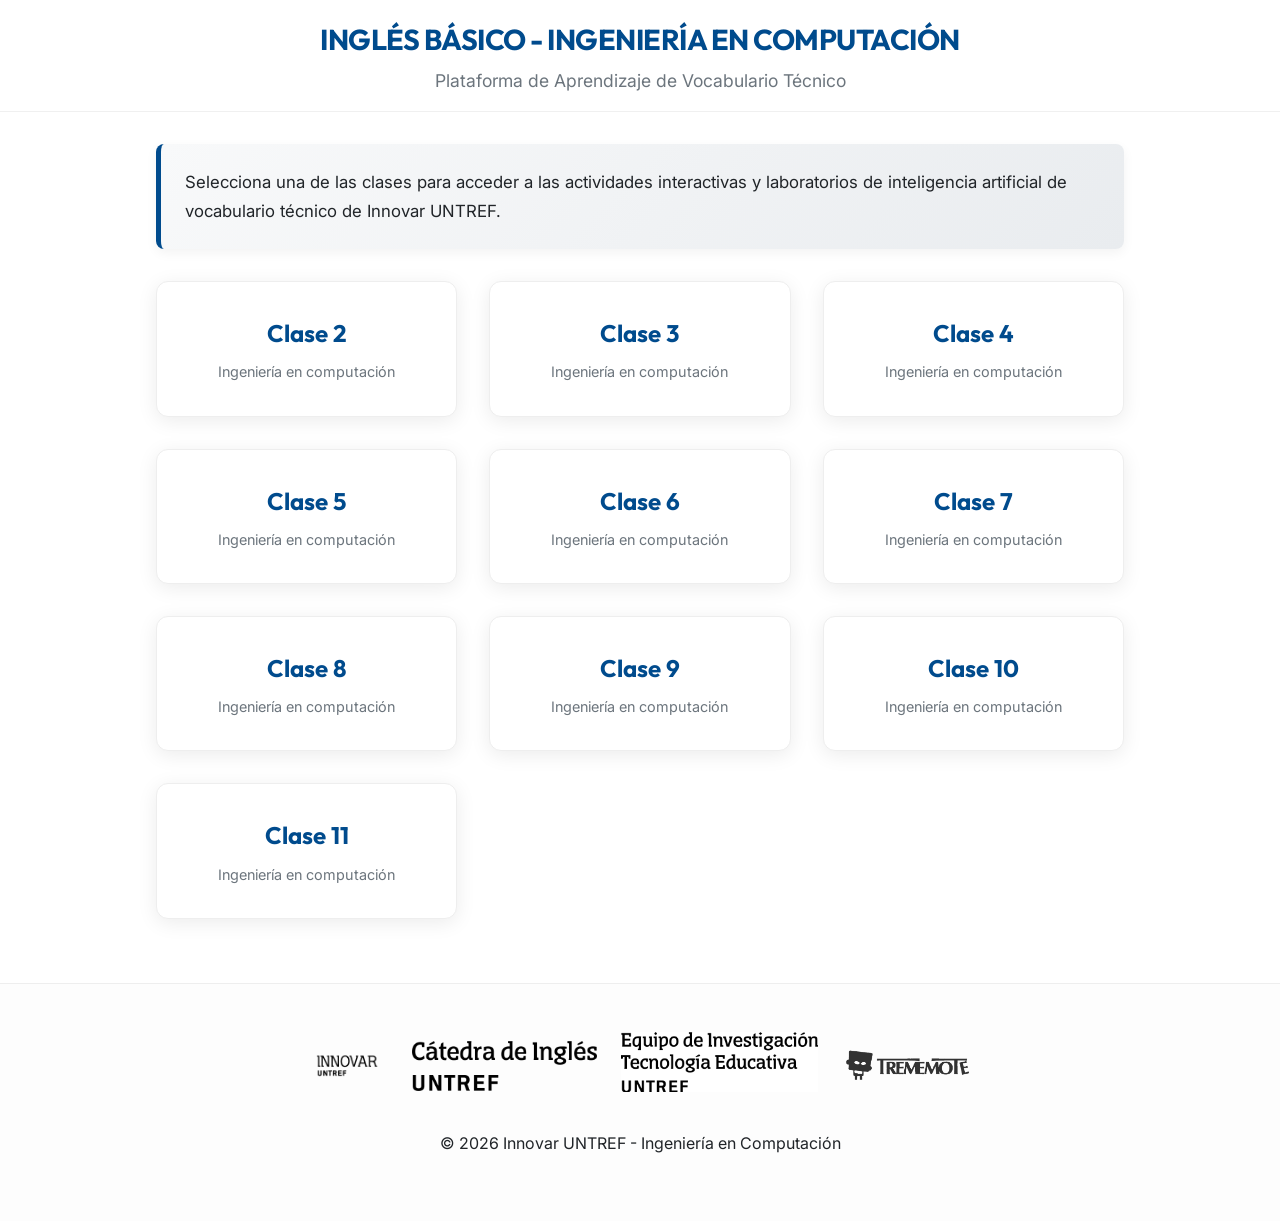
<file: index.html>
<!DOCTYPE html>
<html lang="es">

<head>
    <meta charset="UTF-8">
    <meta name="viewport" content="width=device-width, initial-scale=1.0">
    <title>UNTREF EdTech - Inglés Técnico</title>
    <link rel="stylesheet" href="style.css">
    <link rel="preconnect" href="https://fonts.googleapis.com">
    <link rel="preconnect" href="https://fonts.gstatic.com" crossorigin>
    <link href="https://fonts.googleapis.com/css2?family=Inter:wght@400;600;700&family=Outfit:wght@400;700&display=swap"
        rel="stylesheet">
    <style>
        .class-grid {
            display: grid;
            grid-template-columns: repeat(auto-fill, minmax(280px, 1fr));
            gap: 2rem;
            margin-top: 2rem;
        }

        .class-card {
            background: white;
            padding: 2rem;
            border-radius: 12px;
            box-shadow: 0 4px 20px rgba(0, 0, 0, 0.08);
            text-align: center;
            text-decoration: none;
            transition: all 0.3s ease;
            border: 1px solid #eee;
            display: flex;
            flex-direction: column;
            gap: 0.5rem;
        }

        .class-card:hover {
            transform: translateY(-5px);
            border-color: #004b8d;
            box-shadow: 0 8px 25px rgba(0, 75, 141, 0.15);
        }

        .class-card h3 {
            margin: 0;
            font-size: 1.5rem;
            color: #004b8d;
        }

        .class-card p {
            margin: 0;
            color: #6c757d;
            font-size: 0.9rem;
        }
    </style>
</head>

<body class="untref-edtech-app">
    <header class="app-header">
        <h1 class="header-title">INGLÉS BÁSICO - INGENIERÍA EN COMPUTACIÓN</h1>
        <p class="header-subtitle">Plataforma de Aprendizaje de Vocabulario Técnico</p>
    </header>

    <main class="app-content">
        <div class="innovar-disclaimer">
            <p>Selecciona una de las clases para acceder a las actividades interactivas y laboratorios de inteligencia
                artificial de vocabulario técnico de Innovar UNTREF.</p>
        </div>

        <div class="class-grid">
            <a href="clase 2/clase2.html" class="class-card">
                <h3>Clase 2</h3>
                <p>Ingeniería en computación</p>
            </a>
            <a href="clase 3/clase3.html" class="class-card">
                <h3>Clase 3</h3>
                <p>Ingeniería en computación</p>
            </a>
            <a href="clase 4/clase4.html" class="class-card">
                <h3>Clase 4</h3>
                <p>Ingeniería en computación</p>
            </a>
            <a href="clase 5/clase5.html" class="class-card">
                <h3>Clase 5</h3>
                <p>Ingeniería en computación</p>
            </a>
            <a href="clase 6/clase6.html" class="class-card">
                <h3>Clase 6</h3>
                <p>Ingeniería en computación</p>
            </a>
            <a href="clase 7/clase7.html" class="class-card">
                <h3>Clase 7</h3>
                <p>Ingeniería en computación</p>
            </a>
            <a href="clase 8/clase8.html" class="class-card">
                <h3>Clase 8</h3>
                <p>Ingeniería en computación</p>
            </a>
            <a href="clase 9/clase9.html" class="class-card">
                <h3>Clase 9</h3>
                <p>Ingeniería en computación</p>
            </a>
            <a href="clase 10/clase10.html" class="class-card">
                <h3>Clase 10</h3>
                <p>Ingeniería en computación</p>
            </a>
            <a href="clase 11/clase11.html" class="class-card">
                <h3>Clase 11</h3>
                <p>Ingeniería en computación</p>
            </a>
        </div>
    </main>

    <footer class="app-footer">
        <div class="footer-logo-container">
            <img src="logo-innovar.png" alt="Innovar UNTREF" class="footer-logo innovar-logo">
            <img src="logo-catedra.png" alt="Cátedra de Inglés UNTREF" class="footer-logo main-logo">
            <div class="logo-with-text">
                <img src="logo-investigacion-untref.png" alt="Equipo de Investigación"
                    class="footer-logo research-logo">
            </div>
            <img src="logo-trememote.png" alt="Trememote" class="footer-logo">
        </div>
        <p>© 2026 Innovar UNTREF - Ingeniería en Computación</p>
    </footer>
</body>

</html>
</file>
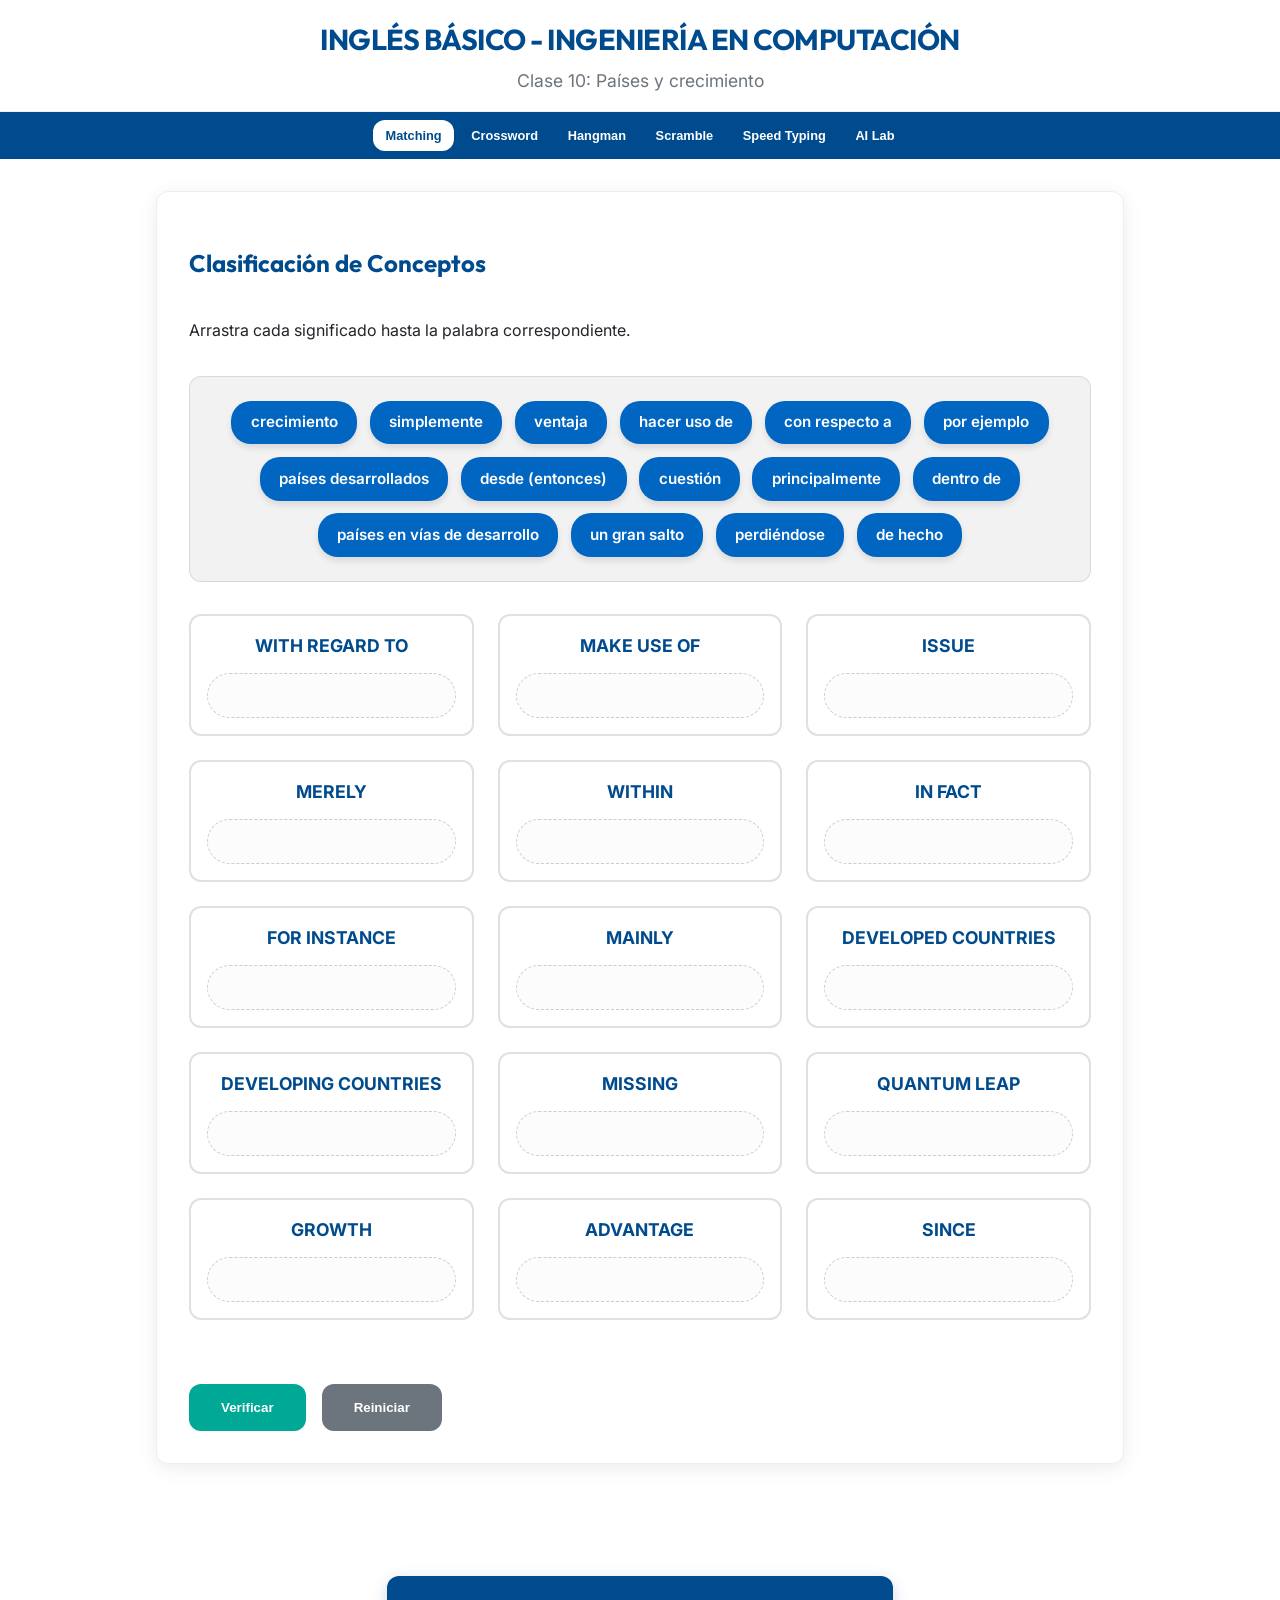
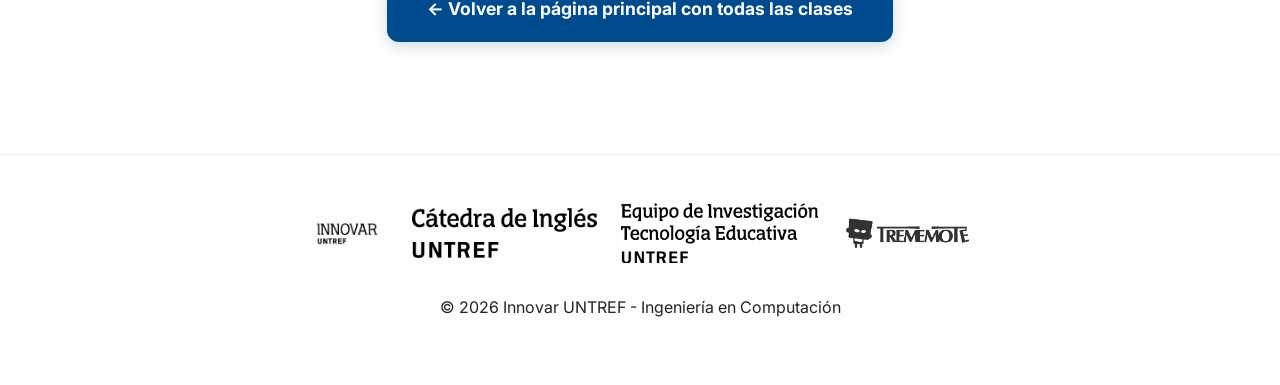
<file: clase 10/clase10.html>
<!DOCTYPE html>
<html lang="es">

<head>
    <meta charset="UTF-8">
    <meta name="viewport" content="width=device-width, initial-scale=1.0">
    <title>UNTREF EdTech - Inglés Técnico</title>
    <link rel="stylesheet" href="../style.css">
    <link rel="preconnect" href="https://fonts.googleapis.com">
    <link rel="preconnect" href="https://fonts.gstatic.com" crossorigin>
    <link href="https://fonts.googleapis.com/css2?family=Inter:wght@400;600;700&family=Outfit:wght@400;700&display=swap"
        rel="stylesheet">
</head>

<body class="untref-edtech-app">
    <header class="app-header">
        <h1 class="header-title">INGLÉS BÁSICO - INGENIERÍA EN COMPUTACIÓN</h1>
        <p class="header-subtitle">Clase 10: Pa&iacute;ses y crecimiento</p>
    </header>

        <nav class="app-nav">
        <button class="hamburger-btn" id="hamburger-btn" aria-label="Abrir menú">
            <span></span>
            <span></span>
            <span></span>
        </button>
        <div class="nav-links" id="nav-links">
            <button class="nav-btn active" data-target="drag-drop">Matching</button>
            <button class="nav-btn" data-target="crossword">Crossword</button>
            <button class="nav-btn" data-target="hangman">Hangman</button>
            <button class="nav-btn" data-target="word-scramble">Scramble</button>
            <button class="nav-btn" data-target="speed-typing">Speed Typing</button>
            <button class="nav-btn" data-target="ai-lab">AI Lab</button>
        </div>
    </nav>
    <main class="app-content">
        <!-- AI Lab (Default) -->
        <section id="ai-lab" class="activity-section">
            <div class="activity-header">
                <h2>AI Lab: Vocabulario Inteligente</h2>
            </div>
            <div class="innovar-disclaimer">
                <p><strong>El AI Lab: Vocabulario Inteligente de Innovar UNTREF</strong> promueve sistemas abiertos,
                    libres y gratuitos para que utilices sus contenidos con cualquier IA, logrando una compatibilidad
                    universal mediante <strong>Embeddings</strong> que traducen conceptos a un lenguaje matemático común
                    y <strong>Transformers</strong> que garantizan el contexto académico exacto; todo esto potenciado
                    por nuestra curaduría de datos y arquitectura de prompts, diseñada específicamente para guiar al
                    modelo y proporcionar una base de conocimiento sólida, permitiendo así reducir drásticamente las
                    alucinaciones de la IA al seleccionar una palabra para generar un prompt experto.</p>
            </div>

            <div class="word-grid" id="ai-word-grid">
                <!-- Cards injected here -->
            </div>

            <div id="prompt-modal" class="modal">
                <div class="modal-content">
                    <div class="prompt-header">
                        <span class="prompt-badge">IA Prompt Experto</span>
                        
                    </div>
                    <div id="modal-word-title" style="font-weight: bold; margin-bottom: 1rem;"></div>
                    <div id="prompt-content" class="prompt-content"></div>
                    <div class="modal-footer">
                        <button id="copy-prompt" class="action-btn">Copiar Prompt</button>
                        <p class="copy-instruction">Presiona en alguna IA para pegar el prompt copiado</p>
                        <div class="ai-platform-links">
                            <a href="https://chat.openai.com/" target="_blank" class="ai-button chatgpt">ChatGPT</a>
                            <a href="https://gemini.google.com/" target="_blank" class="ai-button gemini">Gemini</a>
                            <a href="https://claude.ai/" target="_blank" class="ai-button claude">Claude</a>
                            <a href="https://huggingface.ai/chat/" target="_blank" class="ai-button hf">HuggingFace</a>
                            <a href="https://www.perplexity.ai/" target="_blank"
                                class="ai-button perplexity">Perplexity</a>
                        </div>
                    </div>
                </div>
            </div>
        <div class="toast"></div>
        </section>

        <!-- Drag & Drop -->
        <section id="drag-drop" class="activity-section active">
            <div class="activity-header">
                <h2>Clasificación de Conceptos</h2>
                <div class="score-display" id="score-drag"></div>
            </div>
            <p>Arrastra cada significado hasta la palabra correspondiente.</p>
            <div class="drag-container">
                <div class="word-pool" id="word-pool"></div>
                <div class="drop-zones"></div>
            </div>
            <div class="action-bar">
                <button id="check-drag" class="action-btn">Verificar</button>
                <button id="reset-drag" class="action-btn secondary">Reiniciar</button>
            </div>
        <div class="toast"></div>
        </section>

        <!-- Crossword -->
        <section id="crossword" class="activity-section">
            <div class="activity-header">
                <h2>Crossword Puzzle</h2>
                <div class="score-display" id="score-crossword"></div>
            </div>
            <p>Resuelve el crucigrama utilizando el vocabulario de la clase.</p>
            <div class="crossword-container">
                <div id="crossword-grid" class="grid-layout"></div>
                <div class="clues">
                    <h3>Pistas</h3>
                    <ul id="clue-list"></ul>
                </div>
            </div>
            <div class="action-bar">
                <button id="check-crossword" class="action-btn">Verificar</button>
                <button id="reset-crossword" class="action-btn secondary">Reiniciar</button>
            </div>
        <div class="toast"></div>
        </section>

        <!-- Hangman -->
        <section id="hangman" class="activity-section">
            <div class="activity-header">
                <h2>The Hangman</h2>
                <div class="score-display" id="score-hangman"></div>
            </div>
            <p>Adivina el término técnico antes de que sea tarde.</p>
            <div class="hangman-container">
                <canvas id="hangman-canvas" width="200" height="250"></canvas>
                <div class="game-info">
                    <div id="word-display" class="word-display"></div>
                    <div id="alphabet" class="alphabet"></div>
                    <p id="hangman-hint"></p>
                </div>
            </div>
            <div class="action-bar">
                <button id="reset-hangman" class="action-btn">Reiniciar Juego</button>
            </div>
        <div class="toast"></div>
        </section>

        <!-- Word Scramble -->
        <section id="word-scramble" class="activity-section">
            <div class="activity-header">
                <h2>Word Scramble</h2>
                <div class="score-display" id="score-scramble"></div>
            </div>
            <div class="game-instructions">
                <strong>📝 Cómo jugar:</strong> Haz clic en las letras para construir la palabra técnica.
            </div>
            <div class="scramble-container">
                <div id="scrambled-word" class="scrambled-word hidden"></div>
                <div id="scramble-letters" class="word-bank"></div>
                <div id="scramble-answer" class="typing-word">_ _ _</div>
                <p id="scramble-hint" class="game-hint"></p>
            </div>
            <div class="action-bar">
                <button id="check-scramble" class="action-btn">Verificar</button>
                <button id="reset-scramble" class="action-btn secondary">Nueva Palabra</button>
            </div>
        <div class="toast"></div>
        </section>

        <!-- Speed Typing -->
        <section id="speed-typing" class="activity-section">
            <div class="activity-header">
                <h2>Speed Typing Challenge</h2>
                <div class="score-display" id="score-typing"></div>
            </div>
            <div class="game-instructions">
                <strong>⚡ Cómo jugar:</strong> Escribe la <strong>traducción al castellano</strong> de la palabra en
                inglés.
            </div>
            <div class="typing-container">
                <div class="typing-stats">
                    <span>Tiempo: <span id="typing-time">50</span>s</span>
                    <span>Puntos: <span id="typing-points">0</span></span>
                </div>
                <div id="typing-word" class="typing-word">¿LISTO?</div>
                <input type="text" id="typing-input" class="game-input" placeholder="Escribe aquí..." autocomplete="off"
                    disabled>
                <div id="typing-ai-recommendation" class="game-instructions hidden" style="margin-top: 2rem;"></div>
            </div>
            <div class="action-bar">
                <button id="start-typing" class="action-btn">Empezar Reto</button>
                <button id="check-typing" class="action-btn" style="display: none;">Verificar</button>
            </div>
        <div class="toast"></div>
        </section>
    </main>

    
    <div class="main-back-container"><a href="../index.html" class="action-btn back-main-btn">&larr; Volver a la página principal con todas las clases</a></div>
    <footer class="app-footer">
        <div class="footer-logo-container">
            <img src="../logo-innovar.png" alt="Innovar UNTREF" class="footer-logo innovar-logo">
            <img src="../logo-catedra.png" alt="Cátedra de Inglés UNTREF" class="footer-logo main-logo">
            <img src="../logo-investigacion-untref.png" alt="Investigación UNTREF" class="footer-logo research-logo">
            <img src="../logo-trememote.png" alt="Trememote" class="footer-logo">
        </div>
        <p>© 2026 Innovar UNTREF - Ingeniería en Computación</p>
        
    </footer>

    <script src="script.js"></script>
</body>

</html>
</file>
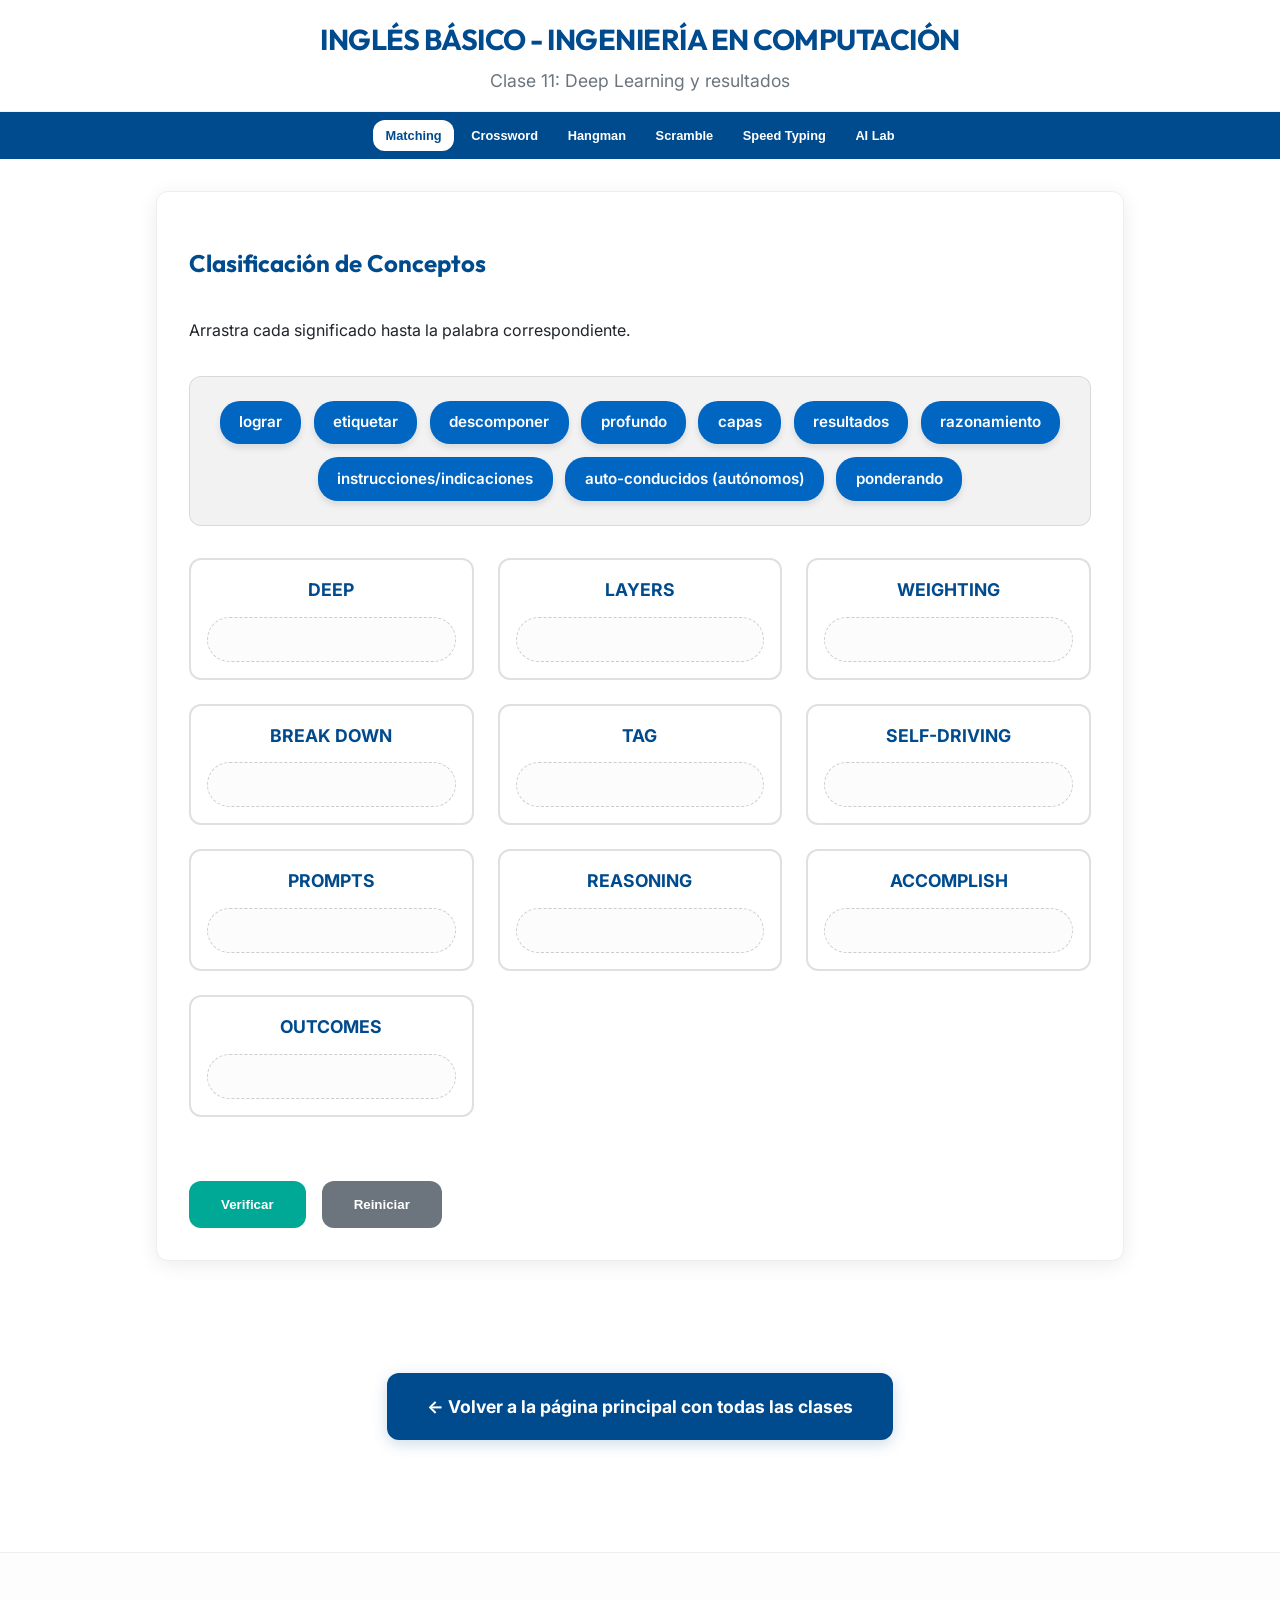
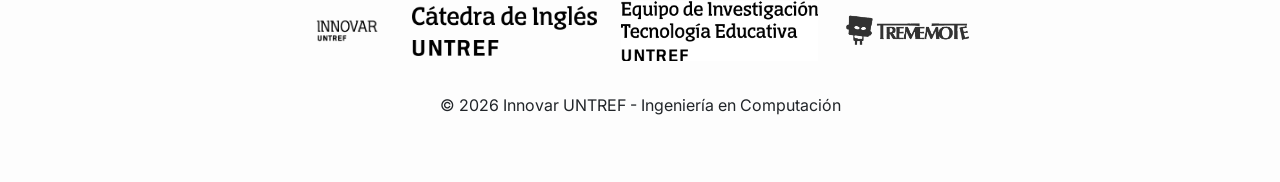
<file: clase 11/clase11.html>
<!DOCTYPE html>
<html lang="es">

<head>
    <meta charset="UTF-8">
    <meta name="viewport" content="width=device-width, initial-scale=1.0">
    <title>UNTREF EdTech - Inglés Técnico</title>
    <link rel="stylesheet" href="../style.css">
    <link rel="preconnect" href="https://fonts.googleapis.com">
    <link rel="preconnect" href="https://fonts.gstatic.com" crossorigin>
    <link href="https://fonts.googleapis.com/css2?family=Inter:wght@400;600;700&family=Outfit:wght@400;700&display=swap"
        rel="stylesheet">
</head>

<body class="untref-edtech-app">
    <header class="app-header">
        <h1 class="header-title">INGLÉS BÁSICO - INGENIERÍA EN COMPUTACIÓN</h1>
        <p class="header-subtitle">Clase 11: Deep Learning y resultados</p>
    </header>

        <nav class="app-nav">
        <button class="hamburger-btn" id="hamburger-btn" aria-label="Abrir menú">
            <span></span>
            <span></span>
            <span></span>
        </button>
        <div class="nav-links" id="nav-links">
            <button class="nav-btn active" data-target="drag-drop">Matching</button>
            <button class="nav-btn" data-target="crossword">Crossword</button>
            <button class="nav-btn" data-target="hangman">Hangman</button>
            <button class="nav-btn" data-target="word-scramble">Scramble</button>
            <button class="nav-btn" data-target="speed-typing">Speed Typing</button>
            <button class="nav-btn" data-target="ai-lab">AI Lab</button>
        </div>
    </nav>
    <main class="app-content">
        <!-- AI Lab (Default) -->
        <section id="ai-lab" class="activity-section">
            <div class="activity-header">
                <h2>AI Lab: Vocabulario Inteligente</h2>
            </div>
            <div class="innovar-disclaimer">
                <p><strong>El AI Lab: Vocabulario Inteligente de Innovar UNTREF</strong> promueve sistemas abiertos,
                    libres y gratuitos para que utilices sus contenidos con cualquier IA, logrando una compatibilidad
                    universal mediante <strong>Embeddings</strong> que traducen conceptos a un lenguaje matemático común
                    y <strong>Transformers</strong> que garantizan el contexto académico exacto; todo esto potenciado
                    por nuestra curaduría de datos y arquitectura de prompts, diseñada específicamente para guiar al
                    modelo y proporcionar una base de conocimiento sólida, permitiendo así reducir drásticamente las
                    alucinaciones de la IA al seleccionar una palabra para generar un prompt experto.</p>
            </div>

            <div class="word-grid" id="ai-word-grid">
                <!-- Cards injected here -->
            </div>

            <div id="prompt-modal" class="modal">
                <div class="modal-content">
                    <div class="prompt-header">
                        <span class="prompt-badge">IA Prompt Experto</span>
                        
                    </div>
                    <div id="modal-word-title" style="font-weight: bold; margin-bottom: 1rem;"></div>
                    <div id="prompt-content" class="prompt-content"></div>
                    <div class="modal-footer">
                        <button id="copy-prompt" class="action-btn">Copiar Prompt</button>
                        <p class="copy-instruction">Presiona en alguna IA para pegar el prompt copiado</p>
                        <div class="ai-platform-links">
                            <a href="https://chat.openai.com/" target="_blank" class="ai-button chatgpt">ChatGPT</a>
                            <a href="https://gemini.google.com/" target="_blank" class="ai-button gemini">Gemini</a>
                            <a href="https://claude.ai/" target="_blank" class="ai-button claude">Claude</a>
                            <a href="https://huggingface.ai/chat/" target="_blank" class="ai-button hf">HuggingFace</a>
                            <a href="https://www.perplexity.ai/" target="_blank"
                                class="ai-button perplexity">Perplexity</a>
                        </div>
                    </div>
                </div>
            </div>
        <div class="toast"></div>
        </section>

        <!-- Drag & Drop -->
        <section id="drag-drop" class="activity-section active">
            <div class="activity-header">
                <h2>Clasificación de Conceptos</h2>
                <div class="score-display" id="score-drag"></div>
            </div>
            <p>Arrastra cada significado hasta la palabra correspondiente.</p>
            <div class="drag-container">
                <div class="word-pool" id="word-pool"></div>
                <div class="drop-zones"></div>
            </div>
            <div class="action-bar">
                <button id="check-drag" class="action-btn">Verificar</button>
                <button id="reset-drag" class="action-btn secondary">Reiniciar</button>
            </div>
        <div class="toast"></div>
        </section>

        <!-- Crossword -->
        <section id="crossword" class="activity-section">
            <div class="activity-header">
                <h2>Crossword Puzzle</h2>
                <div class="score-display" id="score-crossword"></div>
            </div>
            <p>Resuelve el crucigrama utilizando el vocabulario de la clase.</p>
            <div class="crossword-container">
                <div id="crossword-grid" class="grid-layout"></div>
                <div class="clues">
                    <h3>Pistas</h3>
                    <ul id="clue-list"></ul>
                </div>
            </div>
            <div class="action-bar">
                <button id="check-crossword" class="action-btn">Verificar</button>
                <button id="reset-crossword" class="action-btn secondary">Reiniciar</button>
            </div>
        <div class="toast"></div>
        </section>

        <!-- Hangman -->
        <section id="hangman" class="activity-section">
            <div class="activity-header">
                <h2>The Hangman</h2>
                <div class="score-display" id="score-hangman"></div>
            </div>
            <p>Adivina el término técnico antes de que sea tarde.</p>
            <div class="hangman-container">
                <canvas id="hangman-canvas" width="200" height="250"></canvas>
                <div class="game-info">
                    <div id="word-display" class="word-display"></div>
                    <div id="alphabet" class="alphabet"></div>
                    <p id="hangman-hint"></p>
                </div>
            </div>
            <div class="action-bar">
                <button id="reset-hangman" class="action-btn">Reiniciar Juego</button>
            </div>
        <div class="toast"></div>
        </section>

        <!-- Word Scramble -->
        <section id="word-scramble" class="activity-section">
            <div class="activity-header">
                <h2>Word Scramble</h2>
                <div class="score-display" id="score-scramble"></div>
            </div>
            <div class="game-instructions">
                <strong>📝 Cómo jugar:</strong> Haz clic en las letras para construir la palabra técnica.
            </div>
            <div class="scramble-container">
                <div id="scrambled-word" class="scrambled-word hidden"></div>
                <div id="scramble-letters" class="word-bank"></div>
                <div id="scramble-answer" class="typing-word">_ _ _</div>
                <p id="scramble-hint" class="game-hint"></p>
            </div>
            <div class="action-bar">
                <button id="check-scramble" class="action-btn">Verificar</button>
                <button id="reset-scramble" class="action-btn secondary">Nueva Palabra</button>
            </div>
        <div class="toast"></div>
        </section>

        <!-- Speed Typing -->
        <section id="speed-typing" class="activity-section">
            <div class="activity-header">
                <h2>Speed Typing Challenge</h2>
                <div class="score-display" id="score-typing"></div>
            </div>
            <div class="game-instructions">
                <strong>⚡ Cómo jugar:</strong> Escribe la <strong>traducción al castellano</strong> de la palabra en
                inglés.
            </div>
            <div class="typing-container">
                <div class="typing-stats">
                    <span>Tiempo: <span id="typing-time">50</span>s</span>
                    <span>Puntos: <span id="typing-points">0</span></span>
                </div>
                <div id="typing-word" class="typing-word">¿LISTO?</div>
                <input type="text" id="typing-input" class="game-input" placeholder="Escribe aquí..." autocomplete="off"
                    disabled>
                <div id="typing-ai-recommendation" class="game-instructions hidden" style="margin-top: 2rem;"></div>
            </div>
            <div class="action-bar">
                <button id="start-typing" class="action-btn">Empezar Reto</button>
                <button id="check-typing" class="action-btn" style="display: none;">Verificar</button>
            </div>
        <div class="toast"></div>
        </section>
    </main>

    
    <div class="main-back-container"><a href="../index.html" class="action-btn back-main-btn">&larr; Volver a la página principal con todas las clases</a></div>
    <footer class="app-footer">
        <div class="footer-logo-container">
            <img src="../logo-innovar.png" alt="Innovar UNTREF" class="footer-logo innovar-logo">
            <img src="../logo-catedra.png" alt="Cátedra de Inglés UNTREF" class="footer-logo main-logo">
            <img src="../logo-investigacion-untref.png" alt="Investigación UNTREF" class="footer-logo research-logo">
            <img src="../logo-trememote.png" alt="Trememote" class="footer-logo">
        </div>
        <p>© 2026 Innovar UNTREF - Ingeniería en Computación</p>
        
    </footer>

    <script src="script.js"></script>
</body>

</html>
</file>
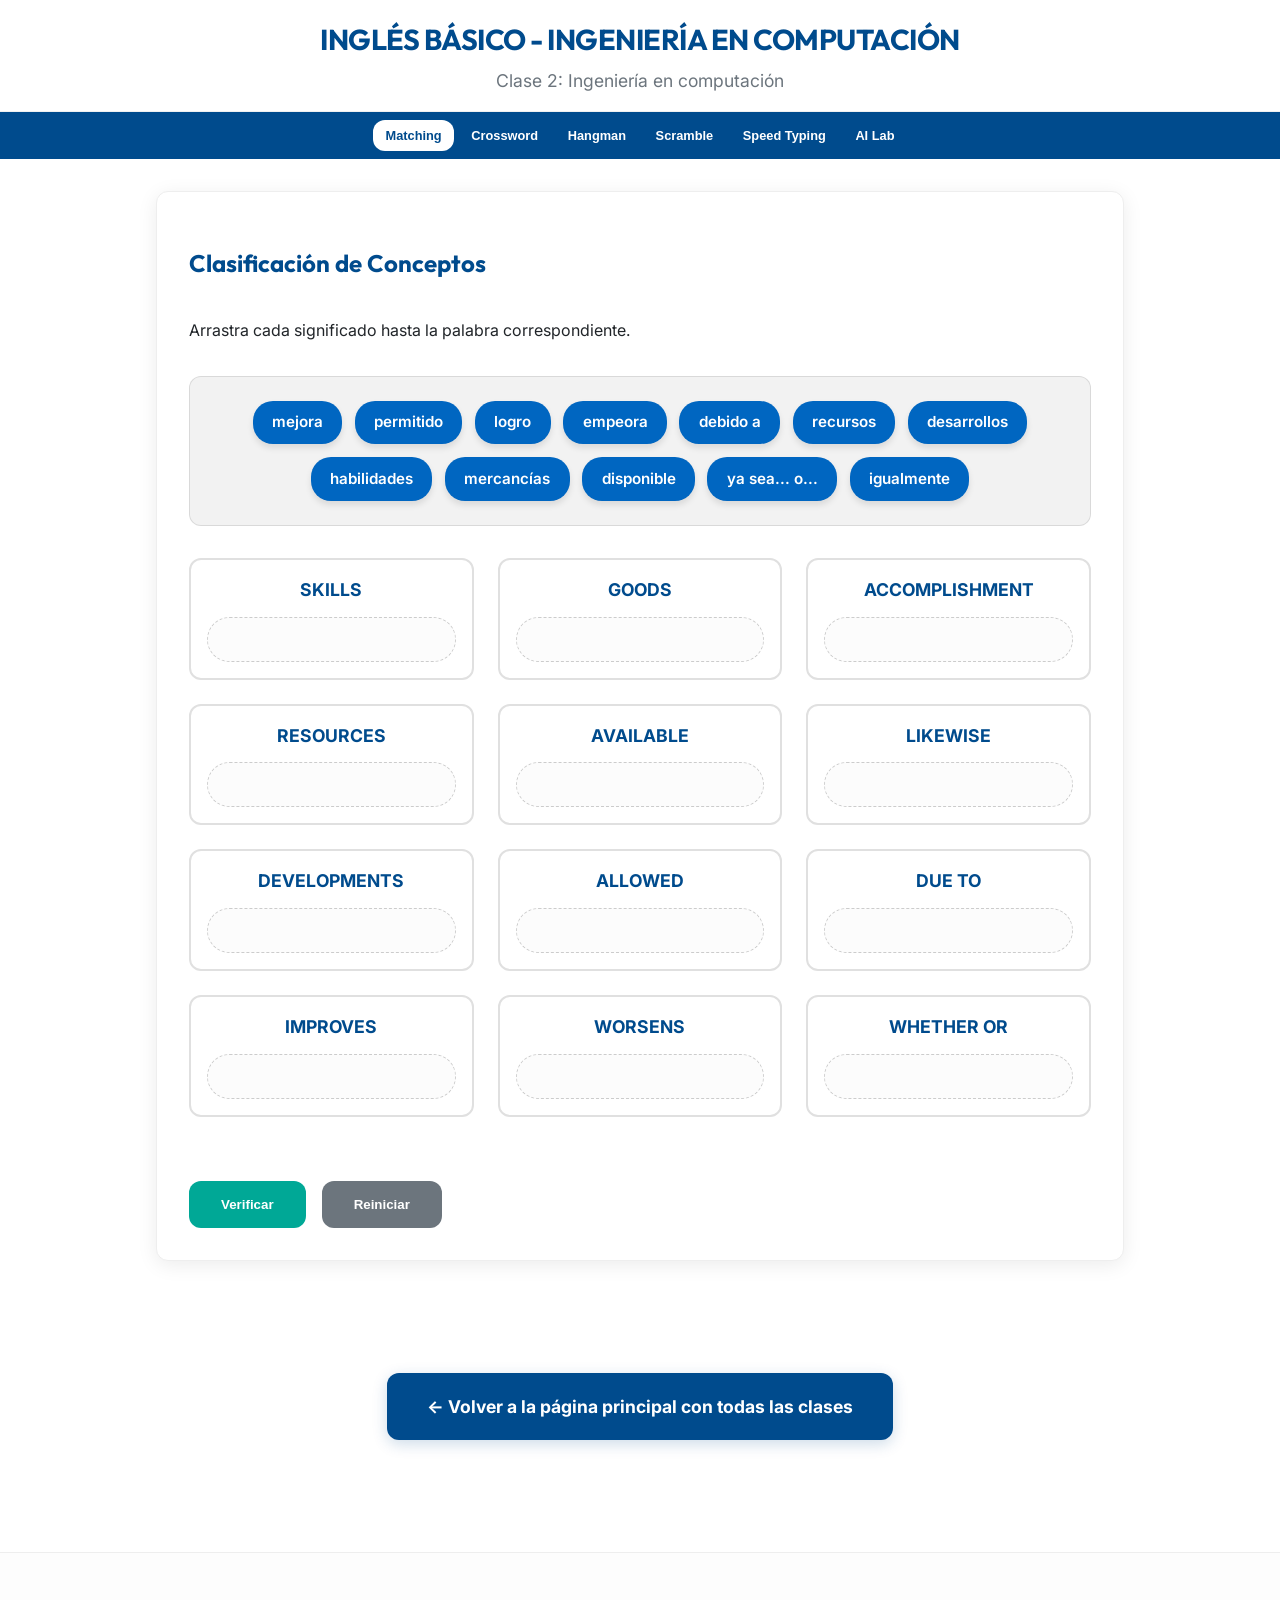
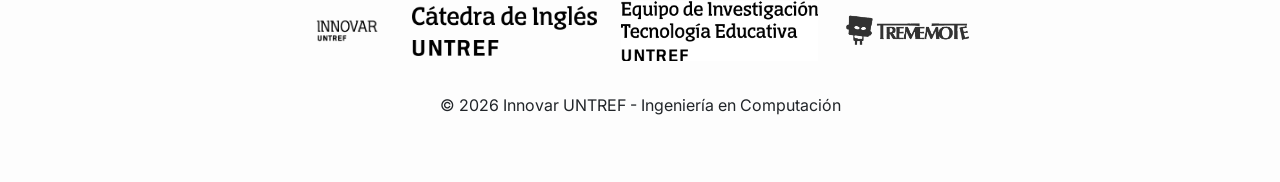
<file: clase 2/clase2.html>
<!DOCTYPE html>
<html lang="es">

<head>
    <meta charset="UTF-8">
    <meta name="viewport" content="width=device-width, initial-scale=1.0">
    <title>UNTREF EdTech - Inglés Técnico</title>
    <link rel="stylesheet" href="../style.css">
    <link rel="preconnect" href="https://fonts.googleapis.com">
    <link rel="preconnect" href="https://fonts.gstatic.com" crossorigin>
    <link href="https://fonts.googleapis.com/css2?family=Inter:wght@400;600;700&family=Outfit:wght@400;700&display=swap"
        rel="stylesheet">
</head>

<body class="untref-edtech-app">
    <header class="app-header">
        <h1 class="header-title">INGLÉS BÁSICO - INGENIERÍA EN COMPUTACIÓN</h1>
        <p class="header-subtitle">Clase 2: Ingenier&iacute;a en computaci&oacute;n</p>
    </header>

        <nav class="app-nav">
        <button class="hamburger-btn" id="hamburger-btn" aria-label="Abrir menú">
            <span></span>
            <span></span>
            <span></span>
        </button>
        <div class="nav-links" id="nav-links">
            <button class="nav-btn active" data-target="drag-drop">Matching</button>
            <button class="nav-btn" data-target="crossword">Crossword</button>
            <button class="nav-btn" data-target="hangman">Hangman</button>
            <button class="nav-btn" data-target="word-scramble">Scramble</button>
            <button class="nav-btn" data-target="speed-typing">Speed Typing</button>
            <button class="nav-btn" data-target="ai-lab">AI Lab</button>
        </div>
    </nav>
    <main class="app-content">
        <!-- AI Lab (Default) -->
        <section id="ai-lab" class="activity-section">
            <div class="activity-header">
                <h2>AI Lab: Vocabulario Inteligente</h2>
            </div>
            <div class="innovar-disclaimer">
                <p><strong>El AI Lab: Vocabulario Inteligente de Innovar UNTREF</strong> promueve sistemas abiertos,
                    libres y gratuitos para que utilices sus contenidos con cualquier IA, logrando una compatibilidad
                    universal mediante <strong>Embeddings</strong> que traducen conceptos a un lenguaje matemático común
                    y <strong>Transformers</strong> que garantizan el contexto académico exacto; todo esto potenciado
                    por nuestra curaduría de datos y arquitectura de prompts, diseñada específicamente para guiar al
                    modelo y proporcionar una base de conocimiento sólida, permitiendo así reducir drásticamente las
                    alucinaciones de la IA al seleccionar una palabra para generar un prompt experto.</p>
            </div>

            <div class="word-grid" id="ai-word-grid">
                <!-- Cards injected here -->
            </div>

            <div id="prompt-modal" class="modal">
                <div class="modal-content">
                    <div class="prompt-header">
                        <span class="prompt-badge">IA Prompt Experto</span>
                    </div>
                    <div id="modal-word-title" style="font-weight: bold; margin-bottom: 1rem;"></div>
                    <div id="prompt-content" class="prompt-content"></div>
                    <div class="modal-footer">
                        <button id="copy-prompt" class="action-btn">Copiar Prompt</button>
                        <p class="copy-instruction">Presiona en alguna IA para pegar el prompt copiado</p>
                        <div class="ai-platform-links">
                            <a href="https://chat.openai.com/" target="_blank" class="ai-button chatgpt">ChatGPT</a>
                            <a href="https://gemini.google.com/" target="_blank" class="ai-button gemini">Gemini</a>
                            <a href="https://claude.ai/" target="_blank" class="ai-button claude">Claude</a>
                            <a href="https://huggingface.ai/chat/" target="_blank" class="ai-button hf">HuggingFace</a>
                            <a href="https://www.perplexity.ai/" target="_blank"
                                class="ai-button perplexity">Perplexity</a>
                        </div>
                    </div>
                </div>
            </div>
            <div class="toast"></div>
        </section>

        <!-- Drag & Drop -->
        <section id="drag-drop" class="activity-section active">
            <div class="activity-header">
                <h2>Clasificación de Conceptos</h2>
                <div class="score-display" id="score-drag"></div>
            </div>
            <p>Arrastra cada significado hasta la palabra correspondiente.</p>
            <div class="drag-container">
                <div class="word-pool" id="word-pool"></div>
                <div class="drop-zones"></div>
            </div>
            <div class="action-bar">
                <button id="check-drag" class="action-btn">Verificar</button>
                <button id="reset-drag" class="action-btn secondary">Reiniciar</button>
            </div>
            <div class="toast"></div>
        </section>

        <!-- Crossword -->
        <section id="crossword" class="activity-section">
            <div class="activity-header">
                <h2>Crossword Puzzle</h2>
                <div class="score-display" id="score-crossword"></div>
            </div>
            <p>Resuelve el crucigrama utilizando el vocabulario de la clase.</p>
            <div class="crossword-container">
                <div id="crossword-grid" class="grid-layout"></div>
                <div class="clues">
                    <h3>Pistas</h3>
                    <ul id="clue-list"></ul>
                </div>
            </div>
            <div class="action-bar">
                <button id="check-crossword" class="action-btn">Verificar</button>
                <button id="reset-crossword" class="action-btn secondary">Reiniciar</button>
            </div>
            <div class="toast"></div>
        </section>

        <!-- Hangman -->
        <section id="hangman" class="activity-section">
            <div class="activity-header">
                <h2>The Hangman</h2>
                <div class="score-display" id="score-hangman"></div>
            </div>
            <p>Adivina el término técnico antes de que sea tarde.</p>
            <div class="hangman-container">
                <canvas id="hangman-canvas" width="200" height="250"></canvas>
                <div class="game-info">
                    <div id="word-display" class="word-display"></div>
                    <div id="alphabet" class="alphabet"></div>
                    <p id="hangman-hint"></p>
                </div>
            </div>
            <div class="action-bar">
                <button id="reset-hangman" class="action-btn">Reiniciar Juego</button>
            </div>
            <div class="toast"></div>
        </section>

        <!-- Word Scramble -->
        <section id="word-scramble" class="activity-section">
            <div class="activity-header">
                <h2>Word Scramble</h2>
                <div class="score-display" id="score-scramble"></div>
            </div>
            <div class="game-instructions">
                <strong>📝 Cómo jugar:</strong> Haz clic en las letras para construir la palabra técnica.
            </div>
            <div class="scramble-container">
                <div id="scrambled-word" class="scrambled-word hidden"></div>
                <div id="scramble-letters" class="word-bank"></div>
                <div id="scramble-answer" class="typing-word">_ _ _</div>
                <p id="scramble-hint" class="game-hint"></p>
            </div>
            <div class="action-bar">
                <button id="check-scramble" class="action-btn">Verificar</button>
                <button id="reset-scramble" class="action-btn secondary">Nueva Palabra</button>
            </div>
            <div class="toast"></div>
        </section>

        <!-- Speed Typing -->
        <section id="speed-typing" class="activity-section">
            <div class="activity-header">
                <h2>Speed Typing Challenge</h2>
                <div class="score-display" id="score-typing"></div>
            </div>
            <div class="game-instructions">
                <strong>⚡ Cómo jugar:</strong> Escribe la <strong>traducción al castellano</strong> de la palabra en
                inglés.
            </div>
            <div class="typing-container">
                <div class="typing-stats">
                    <span>Tiempo: <span id="typing-time">50</span>s</span>
                    <span>Puntos: <span id="typing-points">0</span></span>
                </div>
                <div id="typing-word" class="typing-word">¿LISTO?</div>
                <input type="text" id="typing-input" class="game-input" placeholder="Escribe aquí..." autocomplete="off"
                    disabled>
                <div id="typing-ai-recommendation" class="game-instructions hidden" style="margin-top: 2rem;"></div>
            </div>
            <div class="action-bar">
                <button id="start-typing" class="action-btn">Empezar Reto</button>
                <button id="check-typing" class="action-btn" style="display: none;">Verificar</button>
            </div>
            <div class="toast"></div>
        </section>
    </main>

    
    <div class="main-back-container"><a href="../index.html" class="action-btn back-main-btn">&larr; Volver a la página principal con todas las clases</a></div>
    <footer class="app-footer">
        <div class="footer-logo-container">
            <img src="../logo-innovar.png" alt="Innovar UNTREF" class="footer-logo innovar-logo">
            <img src="../logo-catedra.png" alt="Cátedra de Inglés UNTREF" class="footer-logo main-logo">
            <img src="../logo-investigacion-untref.png" alt="Investigación UNTREF" class="footer-logo research-logo">
            <img src="../logo-trememote.png" alt="Trememote" class="footer-logo">
        </div>
        <p>© 2026 Innovar UNTREF - Ingeniería en Computación</p>
    </footer>

    <script src="script.js"></script>
</body>

</html>
</file>
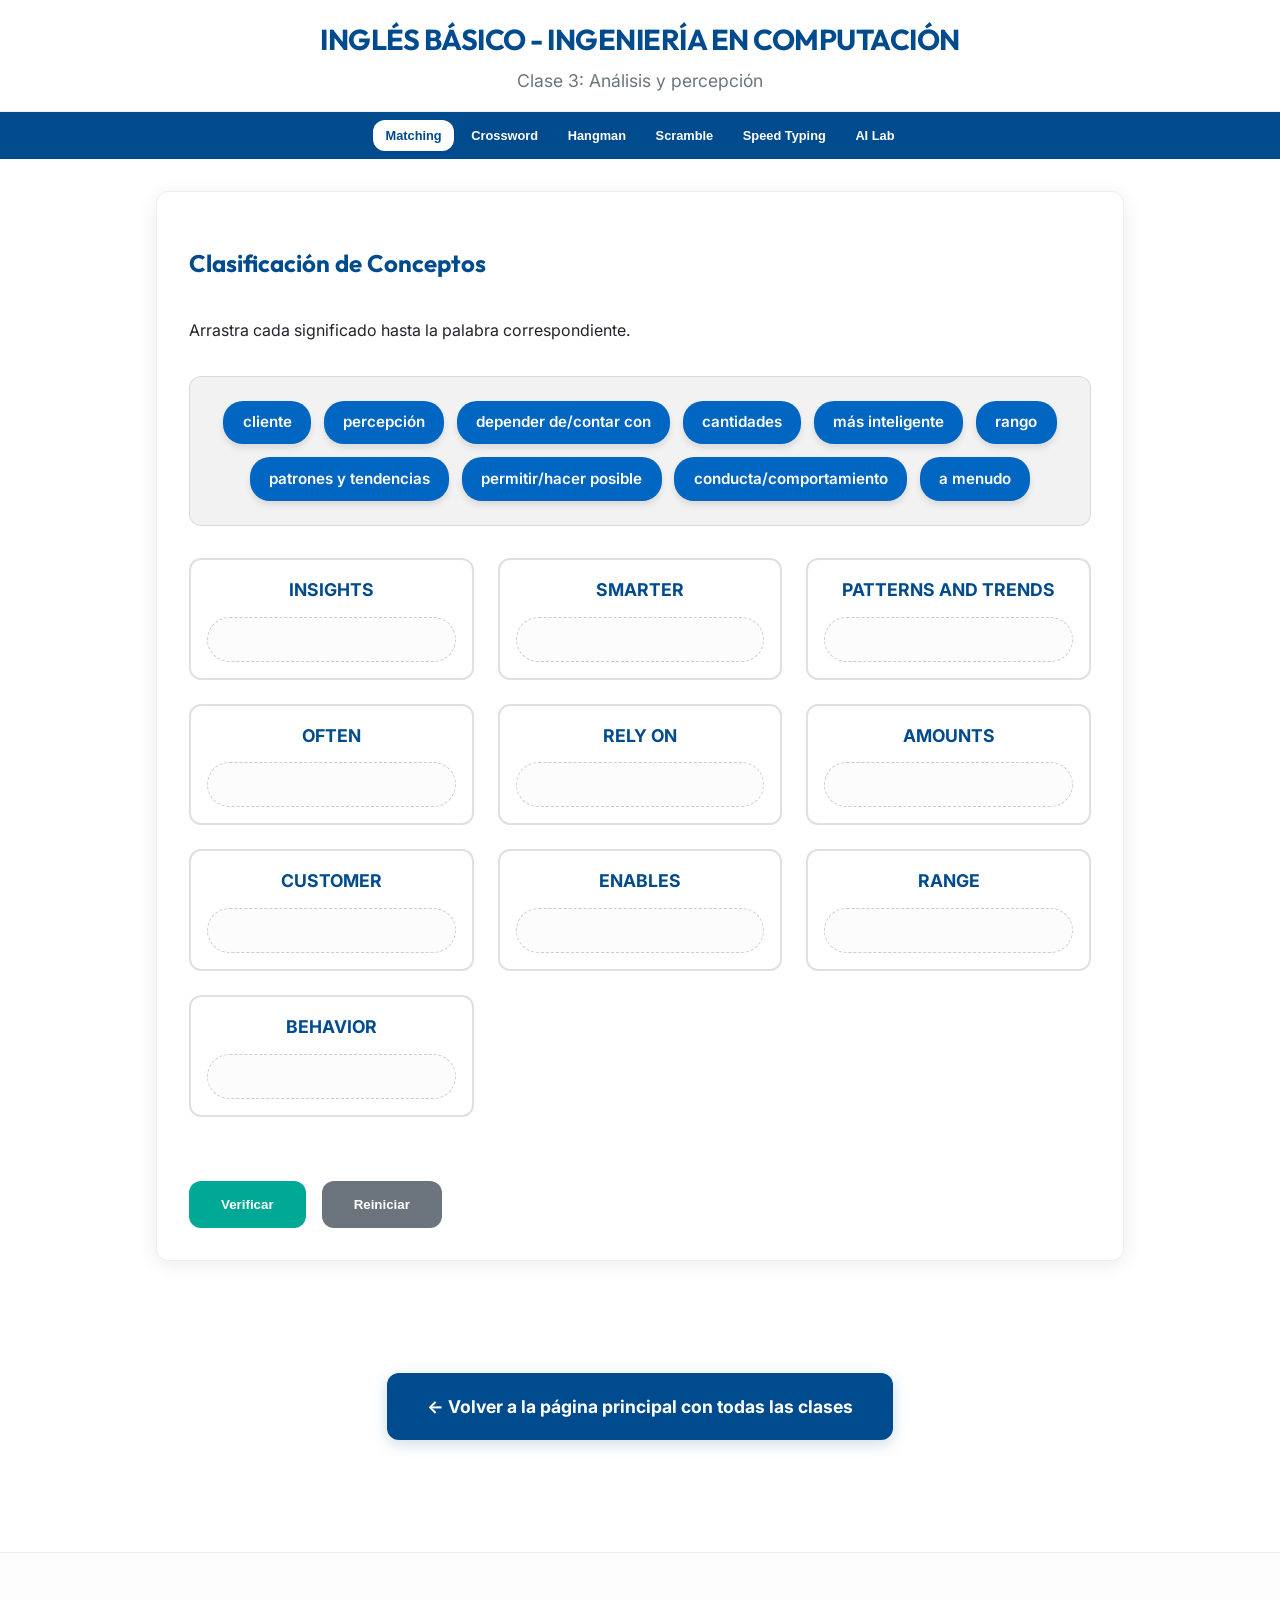
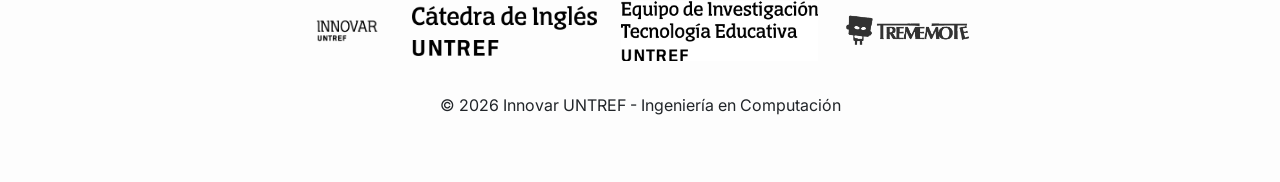
<file: clase 3/clase3.html>
<!DOCTYPE html>
<html lang="es">

<head>
    <meta charset="UTF-8">
    <meta name="viewport" content="width=device-width, initial-scale=1.0">
    <title>UNTREF EdTech - Inglés Técnico</title>
    <link rel="stylesheet" href="../style.css">
    <link rel="preconnect" href="https://fonts.googleapis.com">
    <link rel="preconnect" href="https://fonts.gstatic.com" crossorigin>
    <link href="https://fonts.googleapis.com/css2?family=Inter:wght@400;600;700&family=Outfit:wght@400;700&display=swap"
        rel="stylesheet">
</head>

<body class="untref-edtech-app">
    <header class="app-header">
        <h1 class="header-title">INGLÉS BÁSICO - INGENIERÍA EN COMPUTACIÓN</h1>
        <p class="header-subtitle">Clase 3: An&aacute;lisis y percepci&oacute;n</p>
    </header>

        <nav class="app-nav">
        <button class="hamburger-btn" id="hamburger-btn" aria-label="Abrir menú">
            <span></span>
            <span></span>
            <span></span>
        </button>
        <div class="nav-links" id="nav-links">
            <button class="nav-btn active" data-target="drag-drop">Matching</button>
            <button class="nav-btn" data-target="crossword">Crossword</button>
            <button class="nav-btn" data-target="hangman">Hangman</button>
            <button class="nav-btn" data-target="word-scramble">Scramble</button>
            <button class="nav-btn" data-target="speed-typing">Speed Typing</button>
            <button class="nav-btn" data-target="ai-lab">AI Lab</button>
        </div>
    </nav>
    <main class="app-content">
        <!-- AI Lab (Default) -->
        <section id="ai-lab" class="activity-section">
            <div class="activity-header">
                <h2>AI Lab: Vocabulario Inteligente</h2>
            </div>
            <div class="innovar-disclaimer">
                <p><strong>El AI Lab: Vocabulario Inteligente de Innovar UNTREF</strong> promueve sistemas abiertos,
                    libres y gratuitos para que utilices sus contenidos con cualquier IA, logrando una compatibilidad
                    universal mediante <strong>Embeddings</strong> que traducen conceptos a un lenguaje matemático común
                    y <strong>Transformers</strong> que garantizan el contexto académico exacto; todo esto potenciado
                    por nuestra curaduría de datos y arquitectura de prompts, diseñada específicamente para guiar al
                    modelo y proporcionar una base de conocimiento sólida, permitiendo así reducir drásticamente las
                    alucinaciones de la IA al seleccionar una palabra para generar un prompt experto.</p>
            </div>

            <div class="word-grid" id="ai-word-grid">
                <!-- Cards injected here -->
            </div>

            <div id="prompt-modal" class="modal">
                <div class="modal-content">
                    <div class="prompt-header">
                        <span class="prompt-badge">IA Prompt Experto</span>
                        
                    </div>
                    <div id="modal-word-title" style="font-weight: bold; margin-bottom: 1rem;"></div>
                    <div id="prompt-content" class="prompt-content"></div>
                    <div class="modal-footer">
                        <button id="copy-prompt" class="action-btn">Copiar Prompt</button>
                        <p class="copy-instruction">Presiona en alguna IA para pegar el prompt copiado</p>
                        <div class="ai-platform-links">
                            <a href="https://chat.openai.com/" target="_blank" class="ai-button chatgpt">ChatGPT</a>
                            <a href="https://gemini.google.com/" target="_blank" class="ai-button gemini">Gemini</a>
                            <a href="https://claude.ai/" target="_blank" class="ai-button claude">Claude</a>
                            <a href="https://huggingface.ai/chat/" target="_blank" class="ai-button hf">HuggingFace</a>
                            <a href="https://www.perplexity.ai/" target="_blank"
                                class="ai-button perplexity">Perplexity</a>
                        </div>
                    </div>
                </div>
            </div>
        <div class="toast"></div>
        </section>

        <!-- Drag & Drop -->
        <section id="drag-drop" class="activity-section active">
            <div class="activity-header">
                <h2>Clasificación de Conceptos</h2>
                <div class="score-display" id="score-drag"></div>
            </div>
            <p>Arrastra cada significado hasta la palabra correspondiente.</p>
            <div class="drag-container">
                <div class="word-pool" id="word-pool"></div>
                <div class="drop-zones"></div>
            </div>
            <div class="action-bar">
                <button id="check-drag" class="action-btn">Verificar</button>
                <button id="reset-drag" class="action-btn secondary">Reiniciar</button>
            </div>
        <div class="toast"></div>
        </section>

        <!-- Crossword -->
        <section id="crossword" class="activity-section">
            <div class="activity-header">
                <h2>Crossword Puzzle</h2>
                <div class="score-display" id="score-crossword"></div>
            </div>
            <p>Resuelve el crucigrama utilizando el vocabulario de la clase.</p>
            <div class="crossword-container">
                <div id="crossword-grid" class="grid-layout"></div>
                <div class="clues">
                    <h3>Pistas</h3>
                    <ul id="clue-list"></ul>
                </div>
            </div>
            <div class="action-bar">
                <button id="check-crossword" class="action-btn">Verificar</button>
                <button id="reset-crossword" class="action-btn secondary">Reiniciar</button>
            </div>
        <div class="toast"></div>
        </section>

        <!-- Hangman -->
        <section id="hangman" class="activity-section">
            <div class="activity-header">
                <h2>The Hangman</h2>
                <div class="score-display" id="score-hangman"></div>
            </div>
            <p>Adivina el término técnico antes de que sea tarde.</p>
            <div class="hangman-container">
                <canvas id="hangman-canvas" width="200" height="250"></canvas>
                <div class="game-info">
                    <div id="word-display" class="word-display"></div>
                    <div id="alphabet" class="alphabet"></div>
                    <p id="hangman-hint"></p>
                </div>
            </div>
            <div class="action-bar">
                <button id="reset-hangman" class="action-btn">Reiniciar Juego</button>
            </div>
        <div class="toast"></div>
        </section>

        <!-- Word Scramble -->
        <section id="word-scramble" class="activity-section">
            <div class="activity-header">
                <h2>Word Scramble</h2>
                <div class="score-display" id="score-scramble"></div>
            </div>
            <div class="game-instructions">
                <strong>📝 Cómo jugar:</strong> Haz clic en las letras para construir la palabra técnica.
            </div>
            <div class="scramble-container">
                <div id="scrambled-word" class="scrambled-word hidden"></div>
                <div id="scramble-letters" class="word-bank"></div>
                <div id="scramble-answer" class="typing-word">_ _ _</div>
                <p id="scramble-hint" class="game-hint"></p>
            </div>
            <div class="action-bar">
                <button id="check-scramble" class="action-btn">Verificar</button>
                <button id="reset-scramble" class="action-btn secondary">Nueva Palabra</button>
            </div>
        <div class="toast"></div>
        </section>

        <!-- Speed Typing -->
        <section id="speed-typing" class="activity-section">
            <div class="activity-header">
                <h2>Speed Typing Challenge</h2>
                <div class="score-display" id="score-typing"></div>
            </div>
            <div class="game-instructions">
                <strong>⚡ Cómo jugar:</strong> Escribe la <strong>traducción al castellano</strong> de la palabra en
                inglés.
            </div>
            <div class="typing-container">
                <div class="typing-stats">
                    <span>Tiempo: <span id="typing-time">50</span>s</span>
                    <span>Puntos: <span id="typing-points">0</span></span>
                </div>
                <div id="typing-word" class="typing-word">¿LISTO?</div>
                <input type="text" id="typing-input" class="game-input" placeholder="Escribe aquí..." autocomplete="off"
                    disabled>
                <div id="typing-ai-recommendation" class="game-instructions hidden" style="margin-top: 2rem;"></div>
            </div>
            <div class="action-bar">
                <button id="start-typing" class="action-btn">Empezar Reto</button>
                <button id="check-typing" class="action-btn" style="display: none;">Verificar</button>
            </div>
        <div class="toast"></div>
        </section>
    </main>

    
    <div class="main-back-container"><a href="../index.html" class="action-btn back-main-btn">&larr; Volver a la página principal con todas las clases</a></div>
    <footer class="app-footer">
        <div class="footer-logo-container">
            <img src="../logo-innovar.png" alt="Innovar UNTREF" class="footer-logo innovar-logo">
            <img src="../logo-catedra.png" alt="Cátedra de Inglés UNTREF" class="footer-logo main-logo">
            <img src="../logo-investigacion-untref.png" alt="Investigación UNTREF" class="footer-logo research-logo">
            <img src="../logo-trememote.png" alt="Trememote" class="footer-logo">
        </div>
        <p>© 2026 Innovar UNTREF - Ingeniería en Computación</p>
        
    </footer>

    <script src="script.js"></script>
</body>

</html>
</file>
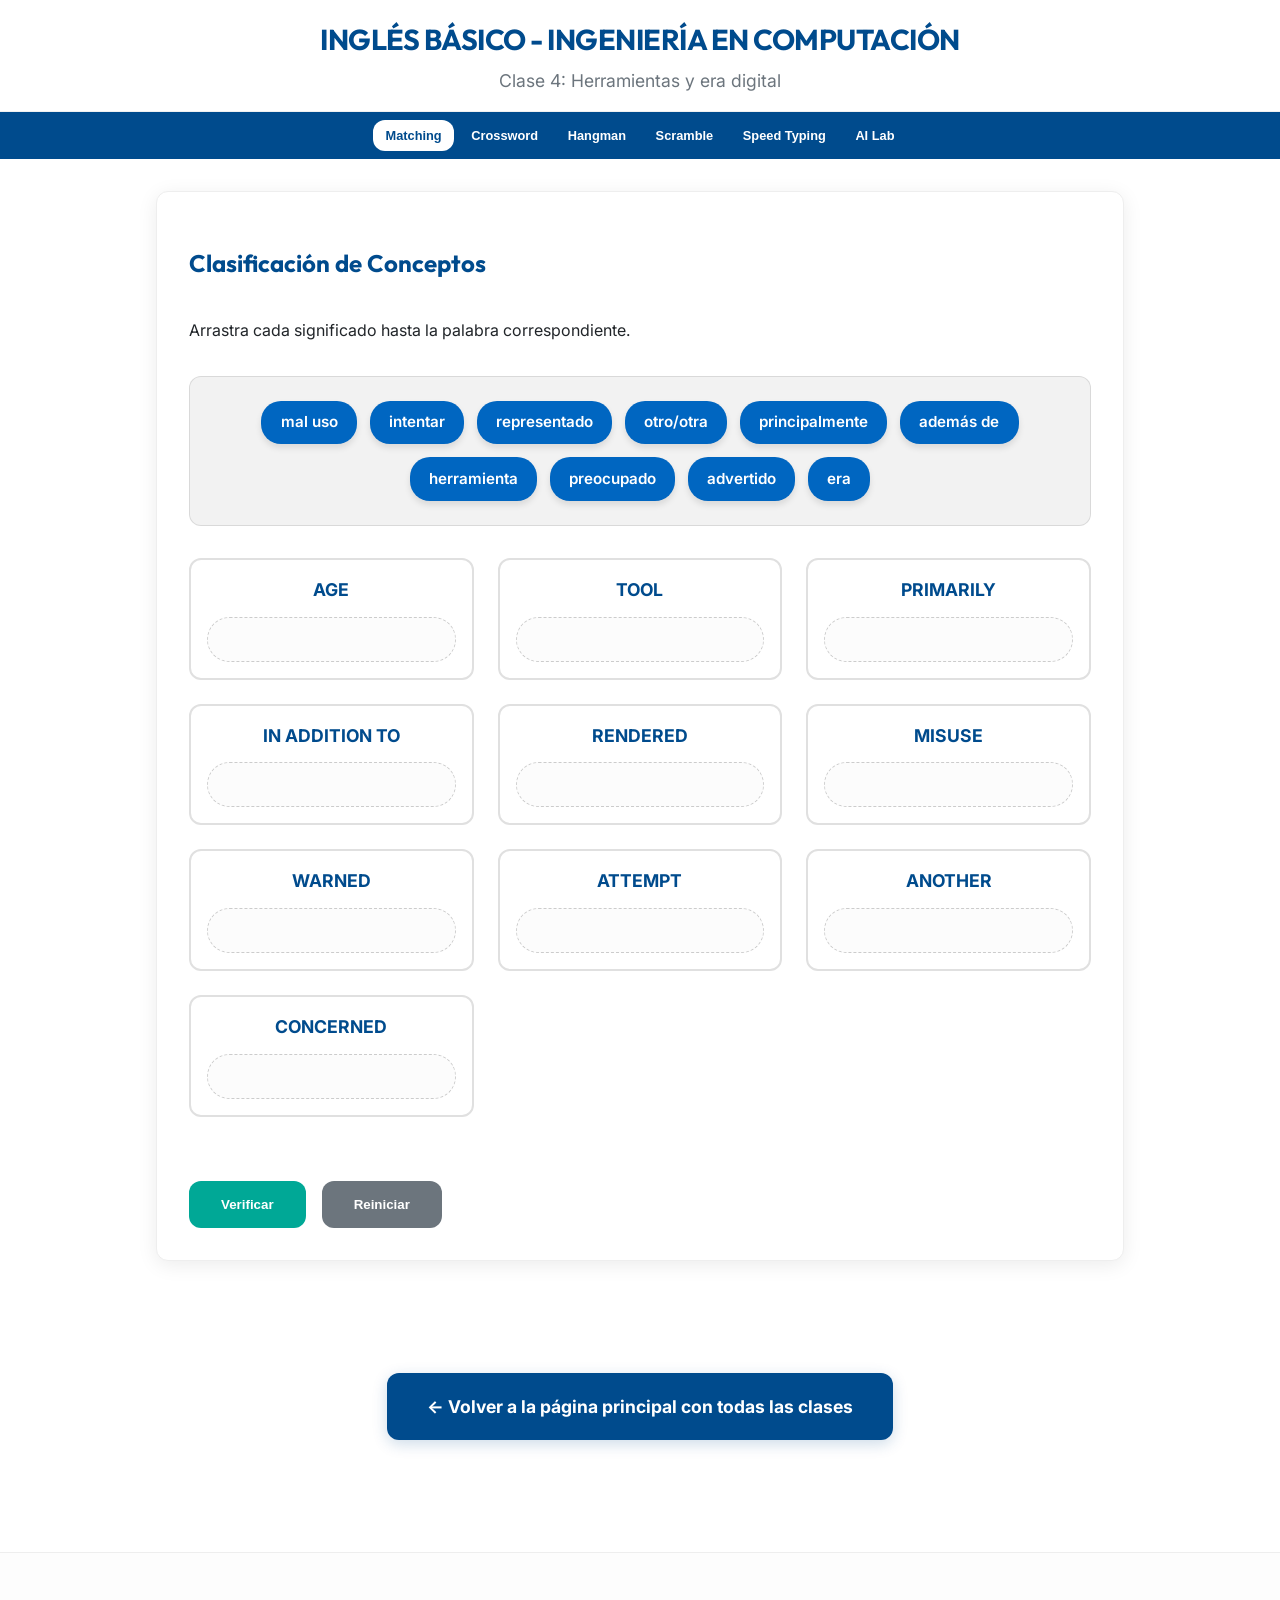
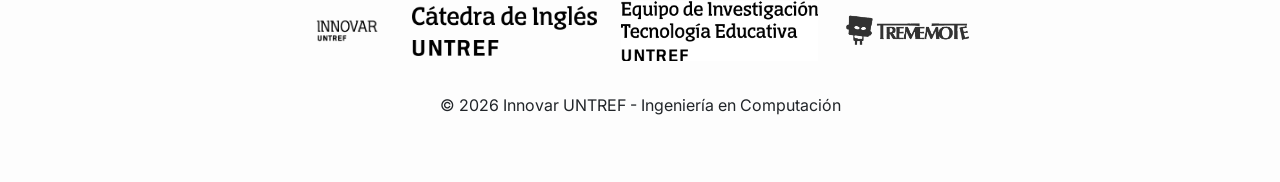
<file: clase 4/clase4.html>
<!DOCTYPE html>
<html lang="es">

<head>
    <meta charset="UTF-8">
    <meta name="viewport" content="width=device-width, initial-scale=1.0">
    <title>UNTREF EdTech - Inglés Técnico</title>
    <link rel="stylesheet" href="../style.css">
    <link rel="preconnect" href="https://fonts.googleapis.com">
    <link rel="preconnect" href="https://fonts.gstatic.com" crossorigin>
    <link href="https://fonts.googleapis.com/css2?family=Inter:wght@400;600;700&family=Outfit:wght@400;700&display=swap"
        rel="stylesheet">
</head>

<body class="untref-edtech-app">
    <header class="app-header">
        <h1 class="header-title">INGLÉS BÁSICO - INGENIERÍA EN COMPUTACIÓN</h1>
        <p class="header-subtitle">Clase 4: Herramientas y era digital</p>
    </header>

        <nav class="app-nav">
        <button class="hamburger-btn" id="hamburger-btn" aria-label="Abrir menú">
            <span></span>
            <span></span>
            <span></span>
        </button>
        <div class="nav-links" id="nav-links">
            <button class="nav-btn active" data-target="drag-drop">Matching</button>
            <button class="nav-btn" data-target="crossword">Crossword</button>
            <button class="nav-btn" data-target="hangman">Hangman</button>
            <button class="nav-btn" data-target="word-scramble">Scramble</button>
            <button class="nav-btn" data-target="speed-typing">Speed Typing</button>
            <button class="nav-btn" data-target="ai-lab">AI Lab</button>
        </div>
    </nav>
    <main class="app-content">
        <!-- AI Lab (Default) -->
        <section id="ai-lab" class="activity-section">
            <div class="activity-header">
                <h2>AI Lab: Vocabulario Inteligente</h2>
            </div>
            <div class="innovar-disclaimer">
                <p><strong>El AI Lab: Vocabulario Inteligente de Innovar UNTREF</strong> promueve sistemas abiertos,
                    libres y gratuitos para que utilices sus contenidos con cualquier IA, logrando una compatibilidad
                    universal mediante <strong>Embeddings</strong> que traducen conceptos a un lenguaje matemático común
                    y <strong>Transformers</strong> que garantizan el contexto académico exacto; todo esto potenciado
                    por nuestra curaduría de datos y arquitectura de prompts, diseñada específicamente para guiar al
                    modelo y proporcionar una base de conocimiento sólida, permitiendo así reducir drásticamente las
                    alucinaciones de la IA al seleccionar una palabra para generar un prompt experto.</p>
            </div>

            <div class="word-grid" id="ai-word-grid">
                <!-- Cards injected here -->
            </div>

            <div id="prompt-modal" class="modal">
                <div class="modal-content">
                    <div class="prompt-header">
                        <span class="prompt-badge">IA Prompt Experto</span>
                        
                    </div>
                    <div id="modal-word-title" style="font-weight: bold; margin-bottom: 1rem;"></div>
                    <div id="prompt-content" class="prompt-content"></div>
                    <div class="modal-footer">
                        <button id="copy-prompt" class="action-btn">Copiar Prompt</button>
                        <p class="copy-instruction">Presiona en alguna IA para pegar el prompt copiado</p>
                        <div class="ai-platform-links">
                            <a href="https://chat.openai.com/" target="_blank" class="ai-button chatgpt">ChatGPT</a>
                            <a href="https://gemini.google.com/" target="_blank" class="ai-button gemini">Gemini</a>
                            <a href="https://claude.ai/" target="_blank" class="ai-button claude">Claude</a>
                            <a href="https://huggingface.ai/chat/" target="_blank" class="ai-button hf">HuggingFace</a>
                            <a href="https://www.perplexity.ai/" target="_blank"
                                class="ai-button perplexity">Perplexity</a>
                        </div>
                    </div>
                </div>
            </div>
        <div class="toast"></div>
        </section>

        <!-- Drag & Drop -->
        <section id="drag-drop" class="activity-section active">
            <div class="activity-header">
                <h2>Clasificación de Conceptos</h2>
                <div class="score-display" id="score-drag"></div>
            </div>
            <p>Arrastra cada significado hasta la palabra correspondiente.</p>
            <div class="drag-container">
                <div class="word-pool" id="word-pool"></div>
                <div class="drop-zones"></div>
            </div>
            <div class="action-bar">
                <button id="check-drag" class="action-btn">Verificar</button>
                <button id="reset-drag" class="action-btn secondary">Reiniciar</button>
            </div>
        <div class="toast"></div>
        </section>

        <!-- Crossword -->
        <section id="crossword" class="activity-section">
            <div class="activity-header">
                <h2>Crossword Puzzle</h2>
                <div class="score-display" id="score-crossword"></div>
            </div>
            <p>Resuelve el crucigrama utilizando el vocabulario de la clase.</p>
            <div class="crossword-container">
                <div id="crossword-grid" class="grid-layout"></div>
                <div class="clues">
                    <h3>Pistas</h3>
                    <ul id="clue-list"></ul>
                </div>
            </div>
            <div class="action-bar">
                <button id="check-crossword" class="action-btn">Verificar</button>
                <button id="reset-crossword" class="action-btn secondary">Reiniciar</button>
            </div>
        <div class="toast"></div>
        </section>

        <!-- Hangman -->
        <section id="hangman" class="activity-section">
            <div class="activity-header">
                <h2>The Hangman</h2>
                <div class="score-display" id="score-hangman"></div>
            </div>
            <p>Adivina el término técnico antes de que sea tarde.</p>
            <div class="hangman-container">
                <canvas id="hangman-canvas" width="200" height="250"></canvas>
                <div class="game-info">
                    <div id="word-display" class="word-display"></div>
                    <div id="alphabet" class="alphabet"></div>
                    <p id="hangman-hint"></p>
                </div>
            </div>
            <div class="action-bar">
                <button id="reset-hangman" class="action-btn">Reiniciar Juego</button>
            </div>
        <div class="toast"></div>
        </section>

        <!-- Word Scramble -->
        <section id="word-scramble" class="activity-section">
            <div class="activity-header">
                <h2>Word Scramble</h2>
                <div class="score-display" id="score-scramble"></div>
            </div>
            <div class="game-instructions">
                <strong>📝 Cómo jugar:</strong> Haz clic en las letras para construir la palabra técnica.
            </div>
            <div class="scramble-container">
                <div id="scrambled-word" class="scrambled-word hidden"></div>
                <div id="scramble-letters" class="word-bank"></div>
                <div id="scramble-answer" class="typing-word">_ _ _</div>
                <p id="scramble-hint" class="game-hint"></p>
            </div>
            <div class="action-bar">
                <button id="check-scramble" class="action-btn">Verificar</button>
                <button id="reset-scramble" class="action-btn secondary">Nueva Palabra</button>
            </div>
        <div class="toast"></div>
        </section>

        <!-- Speed Typing -->
        <section id="speed-typing" class="activity-section">
            <div class="activity-header">
                <h2>Speed Typing Challenge</h2>
                <div class="score-display" id="score-typing"></div>
            </div>
            <div class="game-instructions">
                <strong>⚡ Cómo jugar:</strong> Escribe la <strong>traducción al castellano</strong> de la palabra en
                inglés.
            </div>
            <div class="typing-container">
                <div class="typing-stats">
                    <span>Tiempo: <span id="typing-time">50</span>s</span>
                    <span>Puntos: <span id="typing-points">0</span></span>
                </div>
                <div id="typing-word" class="typing-word">¿LISTO?</div>
                <input type="text" id="typing-input" class="game-input" placeholder="Escribe aquí..." autocomplete="off"
                    disabled>
                <div id="typing-ai-recommendation" class="game-instructions hidden" style="margin-top: 2rem;"></div>
            </div>
            <div class="action-bar">
                <button id="start-typing" class="action-btn">Empezar Reto</button>
                <button id="check-typing" class="action-btn" style="display: none;">Verificar</button>
            </div>
        <div class="toast"></div>
        </section>
    </main>

    
    <div class="main-back-container"><a href="../index.html" class="action-btn back-main-btn">&larr; Volver a la página principal con todas las clases</a></div>
    <footer class="app-footer">
        <div class="footer-logo-container">
            <img src="../logo-innovar.png" alt="Innovar UNTREF" class="footer-logo innovar-logo">
            <img src="../logo-catedra.png" alt="Cátedra de Inglés UNTREF" class="footer-logo main-logo">
            <img src="../logo-investigacion-untref.png" alt="Investigación UNTREF" class="footer-logo research-logo">
            <img src="../logo-trememote.png" alt="Trememote" class="footer-logo">
        </div>
        <p>© 2026 Innovar UNTREF - Ingeniería en Computación</p>
        
    </footer>

    <script src="script.js"></script>
</body>

</html>
</file>
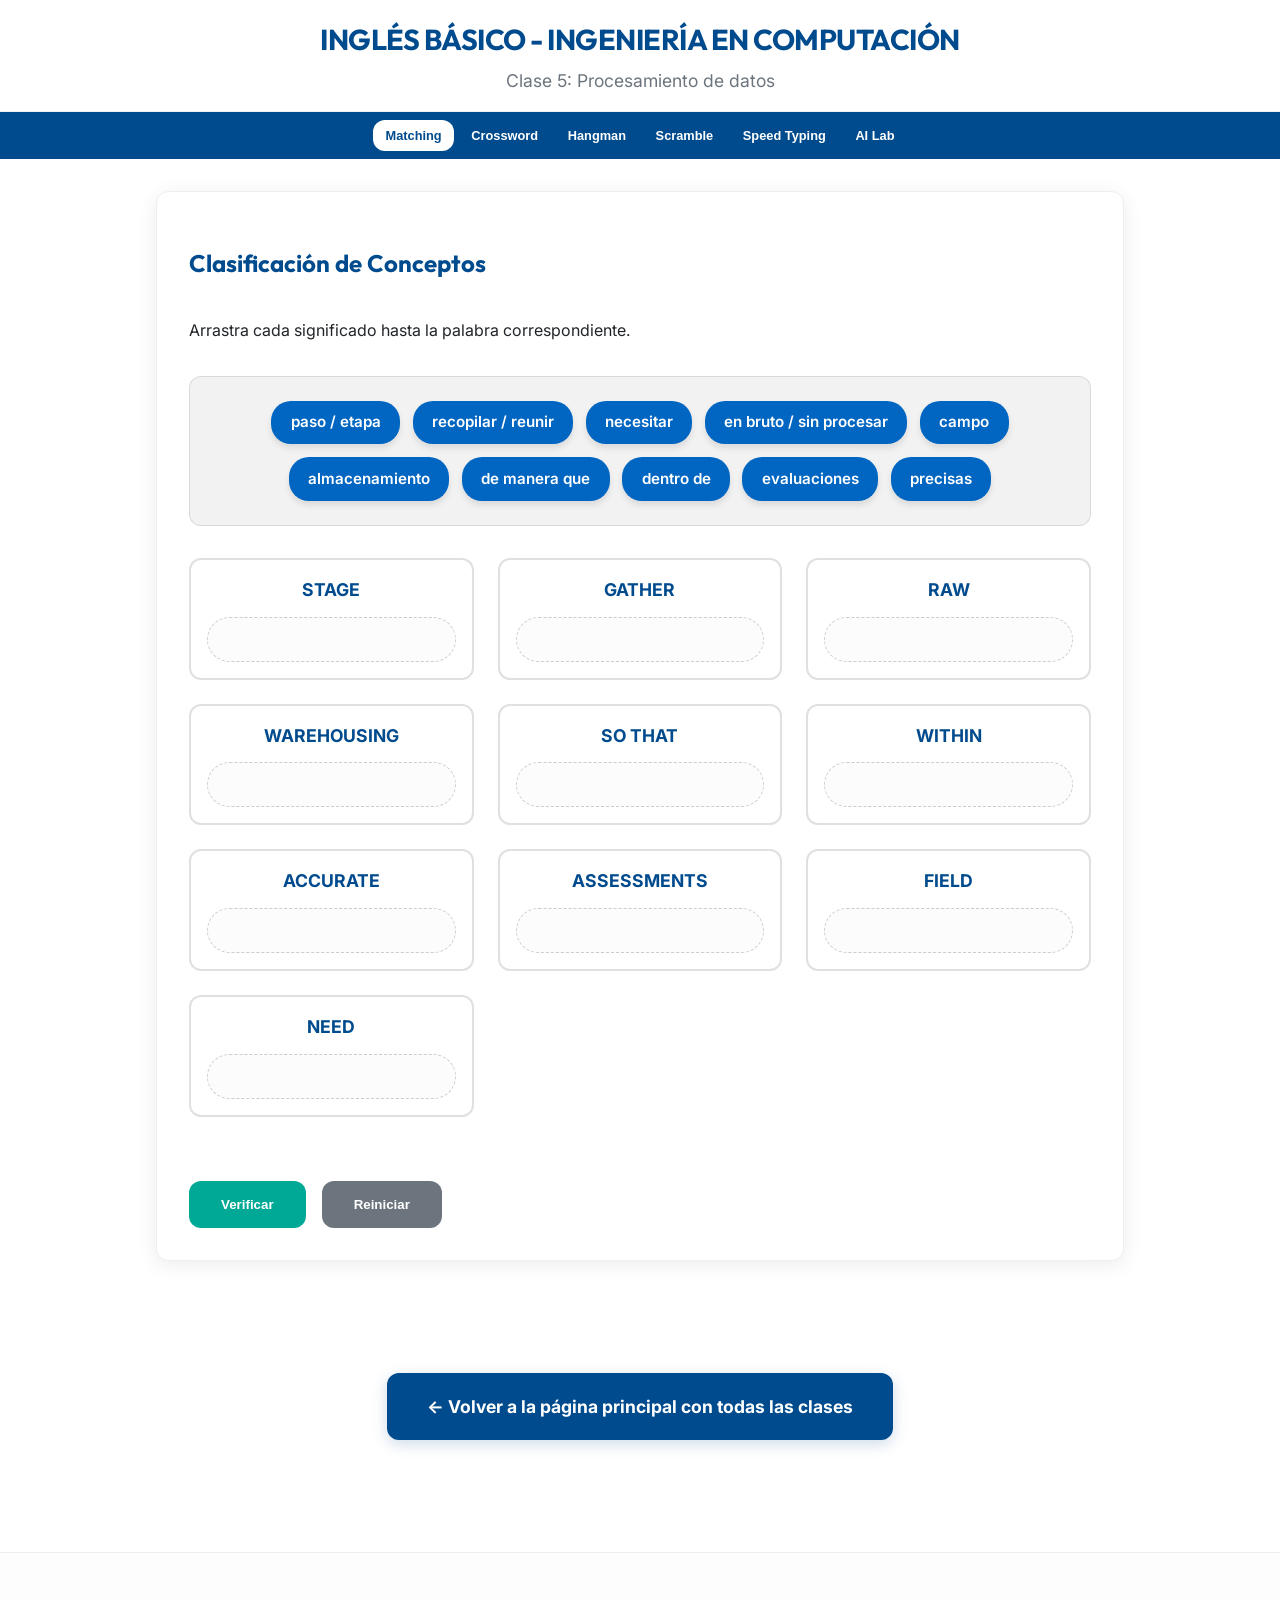
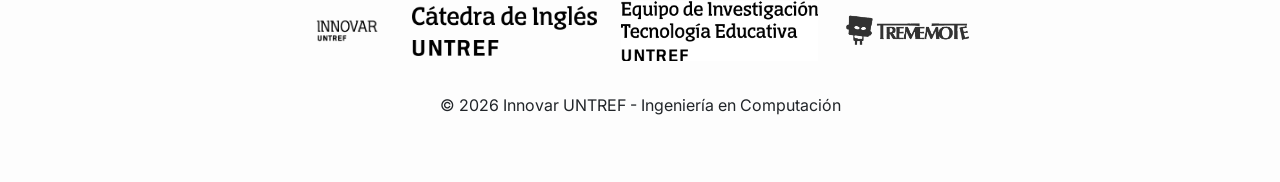
<file: clase 5/clase5.html>
<!DOCTYPE html>
<html lang="es">

<head>
    <meta charset="UTF-8">
    <meta name="viewport" content="width=device-width, initial-scale=1.0">
    <title>UNTREF EdTech - Inglés Técnico</title>
    <link rel="stylesheet" href="../style.css">
    <link rel="preconnect" href="https://fonts.googleapis.com">
    <link rel="preconnect" href="https://fonts.gstatic.com" crossorigin>
    <link href="https://fonts.googleapis.com/css2?family=Inter:wght@400;600;700&family=Outfit:wght@400;700&display=swap"
        rel="stylesheet">
</head>

<body class="untref-edtech-app">
    <header class="app-header">
        <h1 class="header-title">INGLÉS BÁSICO - INGENIERÍA EN COMPUTACIÓN</h1>
        <p class="header-subtitle">Clase 5: Procesamiento de datos</p>
    </header>

        <nav class="app-nav">
        <button class="hamburger-btn" id="hamburger-btn" aria-label="Abrir menú">
            <span></span>
            <span></span>
            <span></span>
        </button>
        <div class="nav-links" id="nav-links">
            <button class="nav-btn active" data-target="drag-drop">Matching</button>
            <button class="nav-btn" data-target="crossword">Crossword</button>
            <button class="nav-btn" data-target="hangman">Hangman</button>
            <button class="nav-btn" data-target="word-scramble">Scramble</button>
            <button class="nav-btn" data-target="speed-typing">Speed Typing</button>
            <button class="nav-btn" data-target="ai-lab">AI Lab</button>
        </div>
    </nav>
    <main class="app-content">
        <!-- AI Lab (Default) -->
        <section id="ai-lab" class="activity-section">
            <div class="activity-header">
                <h2>AI Lab: Vocabulario Inteligente</h2>
            </div>
            <div class="innovar-disclaimer">
                <p><strong>El AI Lab: Vocabulario Inteligente de Innovar UNTREF</strong> promueve sistemas abiertos,
                    libres y gratuitos para que utilices sus contenidos con cualquier IA, logrando una compatibilidad
                    universal mediante <strong>Embeddings</strong> que traducen conceptos a un lenguaje matemático común
                    y <strong>Transformers</strong> que garantizan el contexto académico exacto; todo esto potenciado
                    por nuestra curaduría de datos y arquitectura de prompts, diseñada específicamente para guiar al
                    modelo y proporcionar una base de conocimiento sólida, permitiendo así reducir drásticamente las
                    alucinaciones de la IA al seleccionar una palabra para generar un prompt experto.</p>
            </div>

            <div class="word-grid" id="ai-word-grid">
                <!-- Cards injected here -->
            </div>

            <div id="prompt-modal" class="modal">
                <div class="modal-content">
                    <div class="prompt-header">
                        <span class="prompt-badge">IA Prompt Experto</span>
                        
                    </div>
                    <div id="modal-word-title" style="font-weight: bold; margin-bottom: 1rem;"></div>
                    <div id="prompt-content" class="prompt-content"></div>
                    <div class="modal-footer">
                        <button id="copy-prompt" class="action-btn">Copiar Prompt</button>
                        <p class="copy-instruction">Presiona en alguna IA para pegar el prompt copiado</p>
                        <div class="ai-platform-links">
                            <a href="https://chat.openai.com/" target="_blank" class="ai-button chatgpt">ChatGPT</a>
                            <a href="https://gemini.google.com/" target="_blank" class="ai-button gemini">Gemini</a>
                            <a href="https://claude.ai/" target="_blank" class="ai-button claude">Claude</a>
                            <a href="https://huggingface.ai/chat/" target="_blank" class="ai-button hf">HuggingFace</a>
                            <a href="https://www.perplexity.ai/" target="_blank"
                                class="ai-button perplexity">Perplexity</a>
                        </div>
                    </div>
                </div>
            </div>
        <div class="toast"></div>
        </section>

        <!-- Drag & Drop -->
        <section id="drag-drop" class="activity-section active">
            <div class="activity-header">
                <h2>Clasificación de Conceptos</h2>
                <div class="score-display" id="score-drag"></div>
            </div>
            <p>Arrastra cada significado hasta la palabra correspondiente.</p>
            <div class="drag-container">
                <div class="word-pool" id="word-pool"></div>
                <div class="drop-zones"></div>
            </div>
            <div class="action-bar">
                <button id="check-drag" class="action-btn">Verificar</button>
                <button id="reset-drag" class="action-btn secondary">Reiniciar</button>
            </div>
        <div class="toast"></div>
        </section>

        <!-- Crossword -->
        <section id="crossword" class="activity-section">
            <div class="activity-header">
                <h2>Crossword Puzzle</h2>
                <div class="score-display" id="score-crossword"></div>
            </div>
            <p>Resuelve el crucigrama utilizando el vocabulario de la clase.</p>
            <div class="crossword-container">
                <div id="crossword-grid" class="grid-layout"></div>
                <div class="clues">
                    <h3>Pistas</h3>
                    <ul id="clue-list"></ul>
                </div>
            </div>
            <div class="action-bar">
                <button id="check-crossword" class="action-btn">Verificar</button>
                <button id="reset-crossword" class="action-btn secondary">Reiniciar</button>
            </div>
        <div class="toast"></div>
        </section>

        <!-- Hangman -->
        <section id="hangman" class="activity-section">
            <div class="activity-header">
                <h2>The Hangman</h2>
                <div class="score-display" id="score-hangman"></div>
            </div>
            <p>Adivina el término técnico antes de que sea tarde.</p>
            <div class="hangman-container">
                <canvas id="hangman-canvas" width="200" height="250"></canvas>
                <div class="game-info">
                    <div id="word-display" class="word-display"></div>
                    <div id="alphabet" class="alphabet"></div>
                    <p id="hangman-hint"></p>
                </div>
            </div>
            <div class="action-bar">
                <button id="reset-hangman" class="action-btn">Reiniciar Juego</button>
            </div>
        <div class="toast"></div>
        </section>

        <!-- Word Scramble -->
        <section id="word-scramble" class="activity-section">
            <div class="activity-header">
                <h2>Word Scramble</h2>
                <div class="score-display" id="score-scramble"></div>
            </div>
            <div class="game-instructions">
                <strong>📝 Cómo jugar:</strong> Haz clic en las letras para construir la palabra técnica.
            </div>
            <div class="scramble-container">
                <div id="scrambled-word" class="scrambled-word hidden"></div>
                <div id="scramble-letters" class="word-bank"></div>
                <div id="scramble-answer" class="typing-word">_ _ _</div>
                <p id="scramble-hint" class="game-hint"></p>
            </div>
            <div class="action-bar">
                <button id="check-scramble" class="action-btn">Verificar</button>
                <button id="reset-scramble" class="action-btn secondary">Nueva Palabra</button>
            </div>
        <div class="toast"></div>
        </section>

        <!-- Speed Typing -->
        <section id="speed-typing" class="activity-section">
            <div class="activity-header">
                <h2>Speed Typing Challenge</h2>
                <div class="score-display" id="score-typing"></div>
            </div>
            <div class="game-instructions">
                <strong>⚡ Cómo jugar:</strong> Escribe la <strong>traducción al castellano</strong> de la palabra en
                inglés.
            </div>
            <div class="typing-container">
                <div class="typing-stats">
                    <span>Tiempo: <span id="typing-time">50</span>s</span>
                    <span>Puntos: <span id="typing-points">0</span></span>
                </div>
                <div id="typing-word" class="typing-word">¿LISTO?</div>
                <input type="text" id="typing-input" class="game-input" placeholder="Escribe aquí..." autocomplete="off"
                    disabled>
                <div id="typing-ai-recommendation" class="game-instructions hidden" style="margin-top: 2rem;"></div>
            </div>
            <div class="action-bar">
                <button id="start-typing" class="action-btn">Empezar Reto</button>
                <button id="check-typing" class="action-btn" style="display: none;">Verificar</button>
            </div>
        <div class="toast"></div>
        </section>
    </main>

    
    <div class="main-back-container"><a href="../index.html" class="action-btn back-main-btn">&larr; Volver a la página principal con todas las clases</a></div>
    <footer class="app-footer">
        <div class="footer-logo-container">
            <img src="../logo-innovar.png" alt="Innovar UNTREF" class="footer-logo innovar-logo">
            <img src="../logo-catedra.png" alt="Cátedra de Inglés UNTREF" class="footer-logo main-logo">
            <img src="../logo-investigacion-untref.png" alt="Investigación UNTREF" class="footer-logo research-logo">
            <img src="../logo-trememote.png" alt="Trememote" class="footer-logo">
        </div>
        <p>© 2026 Innovar UNTREF - Ingeniería en Computación</p>
        
    </footer>

    <script src="script.js"></script>
</body>

</html>
</file>
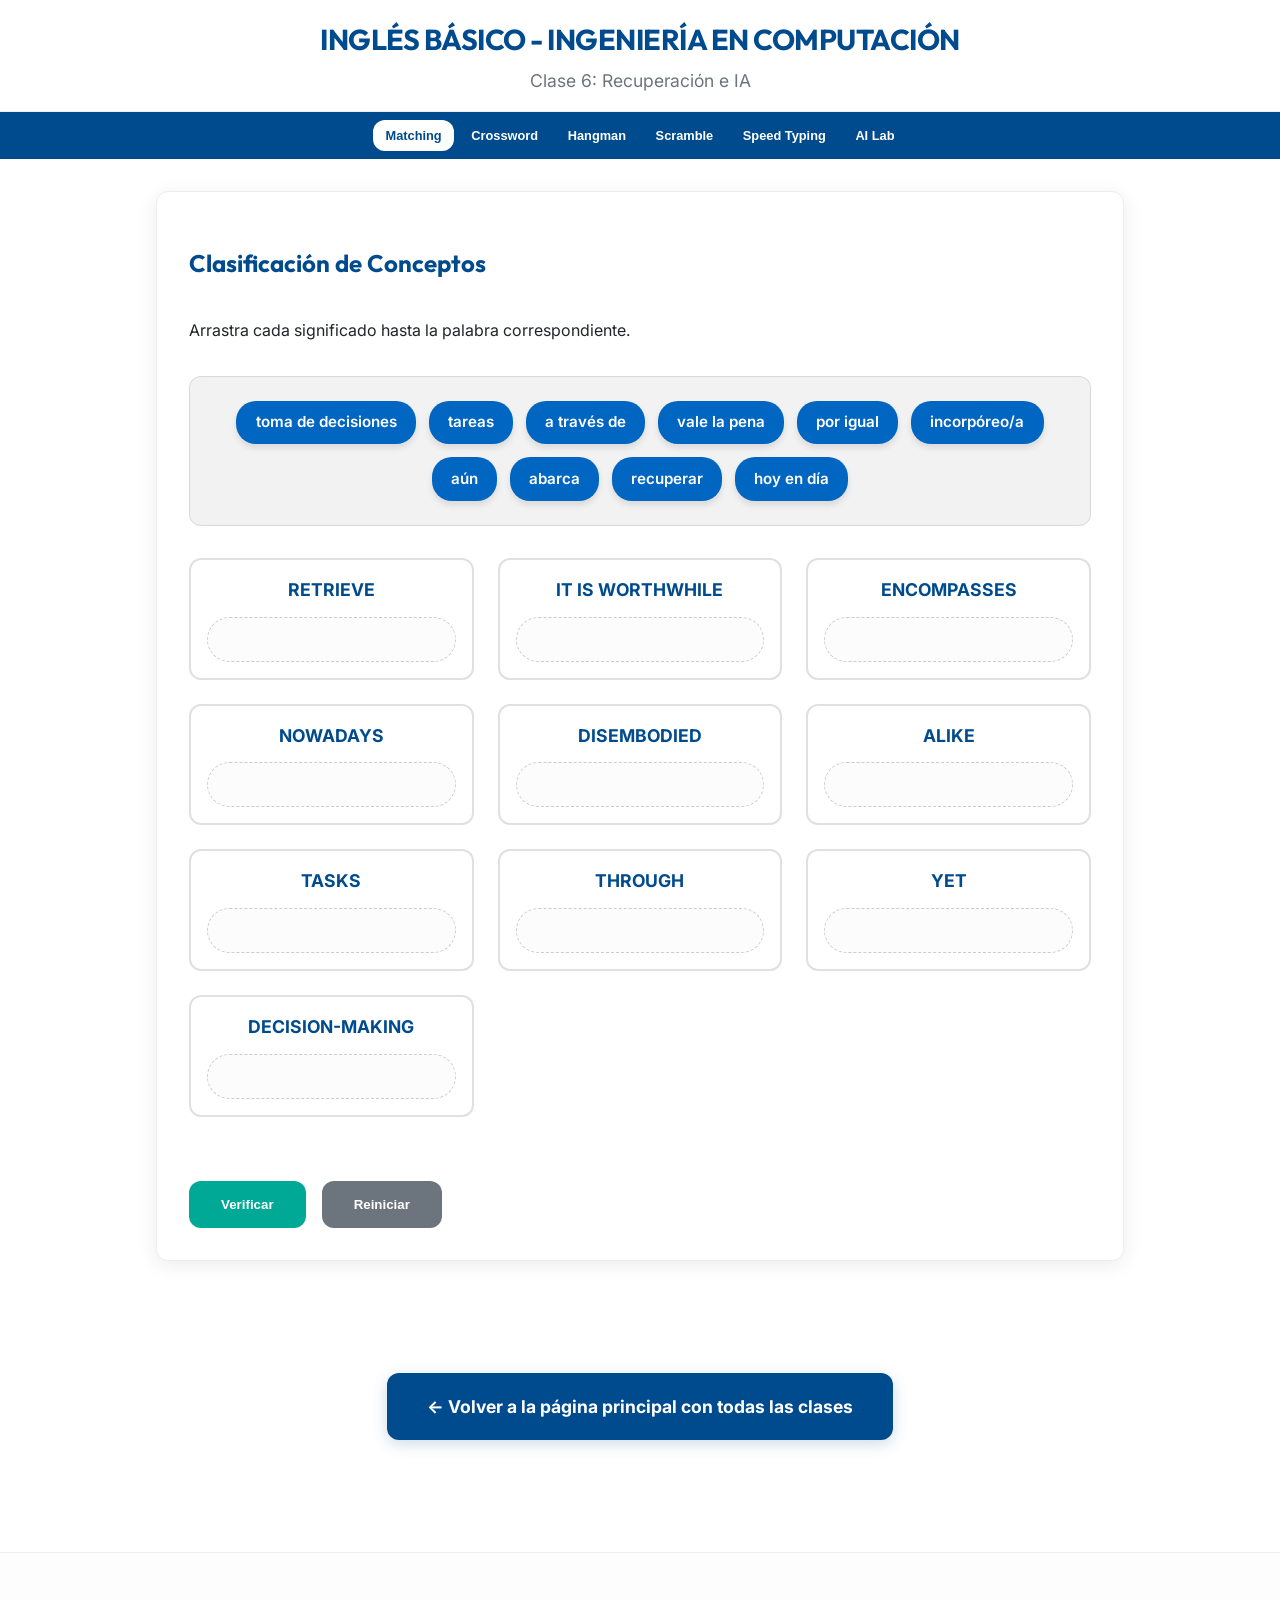
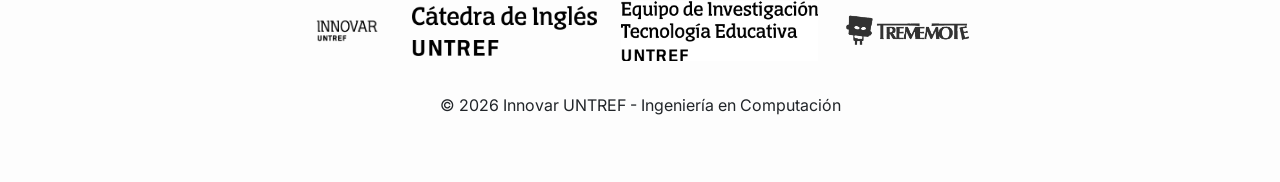
<file: clase 6/clase6.html>
<!DOCTYPE html>
<html lang="es">

<head>
    <meta charset="UTF-8">
    <meta name="viewport" content="width=device-width, initial-scale=1.0">
    <title>UNTREF EdTech - Inglés Técnico</title>
    <link rel="stylesheet" href="../style.css">
    <link rel="preconnect" href="https://fonts.googleapis.com">
    <link rel="preconnect" href="https://fonts.gstatic.com" crossorigin>
    <link href="https://fonts.googleapis.com/css2?family=Inter:wght@400;600;700&family=Outfit:wght@400;700&display=swap"
        rel="stylesheet">
</head>

<body class="untref-edtech-app">
    <header class="app-header">
        <h1 class="header-title">INGLÉS BÁSICO - INGENIERÍA EN COMPUTACIÓN</h1>
        <p class="header-subtitle">Clase 6: Recuperaci&oacute;n e IA</p>
    </header>

        <nav class="app-nav">
        <button class="hamburger-btn" id="hamburger-btn" aria-label="Abrir menú">
            <span></span>
            <span></span>
            <span></span>
        </button>
        <div class="nav-links" id="nav-links">
            <button class="nav-btn active" data-target="drag-drop">Matching</button>
            <button class="nav-btn" data-target="crossword">Crossword</button>
            <button class="nav-btn" data-target="hangman">Hangman</button>
            <button class="nav-btn" data-target="word-scramble">Scramble</button>
            <button class="nav-btn" data-target="speed-typing">Speed Typing</button>
            <button class="nav-btn" data-target="ai-lab">AI Lab</button>
        </div>
    </nav>
    <main class="app-content">
        <!-- AI Lab (Default) -->
        <section id="ai-lab" class="activity-section">
            <div class="activity-header">
                <h2>AI Lab: Vocabulario Inteligente</h2>
            </div>
            <div class="innovar-disclaimer">
                <p><strong>El AI Lab: Vocabulario Inteligente de Innovar UNTREF</strong> promueve sistemas abiertos,
                    libres y gratuitos para que utilices sus contenidos con cualquier IA, logrando una compatibilidad
                    universal mediante <strong>Embeddings</strong> que traducen conceptos a un lenguaje matemático común
                    y <strong>Transformers</strong> que garantizan el contexto académico exacto; todo esto potenciado
                    por nuestra curaduría de datos y arquitectura de prompts, diseñada específicamente para guiar al
                    modelo y proporcionar una base de conocimiento sólida, permitiendo así reducir drásticamente las
                    alucinaciones de la IA al seleccionar una palabra para generar un prompt experto.</p>
            </div>

            <div class="word-grid" id="ai-word-grid">
                <!-- Cards injected here -->
            </div>

            <div id="prompt-modal" class="modal">
                <div class="modal-content">
                    <div class="prompt-header">
                        <span class="prompt-badge">IA Prompt Experto</span>
                        
                    </div>
                    <div id="modal-word-title" style="font-weight: bold; margin-bottom: 1rem;"></div>
                    <div id="prompt-content" class="prompt-content"></div>
                    <div class="modal-footer">
                        <button id="copy-prompt" class="action-btn">Copiar Prompt</button>
                        <p class="copy-instruction">Presiona en alguna IA para pegar el prompt copiado</p>
                        <div class="ai-platform-links">
                            <a href="https://chat.openai.com/" target="_blank" class="ai-button chatgpt">ChatGPT</a>
                            <a href="https://gemini.google.com/" target="_blank" class="ai-button gemini">Gemini</a>
                            <a href="https://claude.ai/" target="_blank" class="ai-button claude">Claude</a>
                            <a href="https://huggingface.ai/chat/" target="_blank" class="ai-button hf">HuggingFace</a>
                            <a href="https://www.perplexity.ai/" target="_blank"
                                class="ai-button perplexity">Perplexity</a>
                        </div>
                    </div>
                </div>
            </div>
        <div class="toast"></div>
        </section>

        <!-- Drag & Drop -->
        <section id="drag-drop" class="activity-section active">
            <div class="activity-header">
                <h2>Clasificación de Conceptos</h2>
                <div class="score-display" id="score-drag"></div>
            </div>
            <p>Arrastra cada significado hasta la palabra correspondiente.</p>
            <div class="drag-container">
                <div class="word-pool" id="word-pool"></div>
                <div class="drop-zones"></div>
            </div>
            <div class="action-bar">
                <button id="check-drag" class="action-btn">Verificar</button>
                <button id="reset-drag" class="action-btn secondary">Reiniciar</button>
            </div>
        <div class="toast"></div>
        </section>

        <!-- Crossword -->
        <section id="crossword" class="activity-section">
            <div class="activity-header">
                <h2>Crossword Puzzle</h2>
                <div class="score-display" id="score-crossword"></div>
            </div>
            <p>Resuelve el crucigrama utilizando el vocabulario de la clase.</p>
            <div class="crossword-container">
                <div id="crossword-grid" class="grid-layout"></div>
                <div class="clues">
                    <h3>Pistas</h3>
                    <ul id="clue-list"></ul>
                </div>
            </div>
            <div class="action-bar">
                <button id="check-crossword" class="action-btn">Verificar</button>
                <button id="reset-crossword" class="action-btn secondary">Reiniciar</button>
            </div>
        <div class="toast"></div>
        </section>

        <!-- Hangman -->
        <section id="hangman" class="activity-section">
            <div class="activity-header">
                <h2>The Hangman</h2>
                <div class="score-display" id="score-hangman"></div>
            </div>
            <p>Adivina el término técnico antes de que sea tarde.</p>
            <div class="hangman-container">
                <canvas id="hangman-canvas" width="200" height="250"></canvas>
                <div class="game-info">
                    <div id="word-display" class="word-display"></div>
                    <div id="alphabet" class="alphabet"></div>
                    <p id="hangman-hint"></p>
                </div>
            </div>
            <div class="action-bar">
                <button id="reset-hangman" class="action-btn">Reiniciar Juego</button>
            </div>
        <div class="toast"></div>
        </section>

        <!-- Word Scramble -->
        <section id="word-scramble" class="activity-section">
            <div class="activity-header">
                <h2>Word Scramble</h2>
                <div class="score-display" id="score-scramble"></div>
            </div>
            <div class="game-instructions">
                <strong>📝 Cómo jugar:</strong> Haz clic en las letras para construir la palabra técnica.
            </div>
            <div class="scramble-container">
                <div id="scrambled-word" class="scrambled-word hidden"></div>
                <div id="scramble-letters" class="word-bank"></div>
                <div id="scramble-answer" class="typing-word">_ _ _</div>
                <p id="scramble-hint" class="game-hint"></p>
            </div>
            <div class="action-bar">
                <button id="check-scramble" class="action-btn">Verificar</button>
                <button id="reset-scramble" class="action-btn secondary">Nueva Palabra</button>
            </div>
        <div class="toast"></div>
        </section>

        <!-- Speed Typing -->
        <section id="speed-typing" class="activity-section">
            <div class="activity-header">
                <h2>Speed Typing Challenge</h2>
                <div class="score-display" id="score-typing"></div>
            </div>
            <div class="game-instructions">
                <strong>⚡ Cómo jugar:</strong> Escribe la <strong>traducción al castellano</strong> de la palabra en
                inglés.
            </div>
            <div class="typing-container">
                <div class="typing-stats">
                    <span>Tiempo: <span id="typing-time">50</span>s</span>
                    <span>Puntos: <span id="typing-points">0</span></span>
                </div>
                <div id="typing-word" class="typing-word">¿LISTO?</div>
                <input type="text" id="typing-input" class="game-input" placeholder="Escribe aquí..." autocomplete="off"
                    disabled>
                <div id="typing-ai-recommendation" class="game-instructions hidden" style="margin-top: 2rem;"></div>
            </div>
            <div class="action-bar">
                <button id="start-typing" class="action-btn">Empezar Reto</button>
                <button id="check-typing" class="action-btn" style="display: none;">Verificar</button>
            </div>
        <div class="toast"></div>
        </section>
    </main>

    
    <div class="main-back-container"><a href="../index.html" class="action-btn back-main-btn">&larr; Volver a la página principal con todas las clases</a></div>
    <footer class="app-footer">
        <div class="footer-logo-container">
            <img src="../logo-innovar.png" alt="Innovar UNTREF" class="footer-logo innovar-logo">
            <img src="../logo-catedra.png" alt="Cátedra de Inglés UNTREF" class="footer-logo main-logo">
            <img src="../logo-investigacion-untref.png" alt="Investigación UNTREF" class="footer-logo research-logo">
            <img src="../logo-trememote.png" alt="Trememote" class="footer-logo">
        </div>
        <p>© 2026 Innovar UNTREF - Ingeniería en Computación</p>
        
    </footer>

    <script src="script.js"></script>
</body>

</html>
</file>
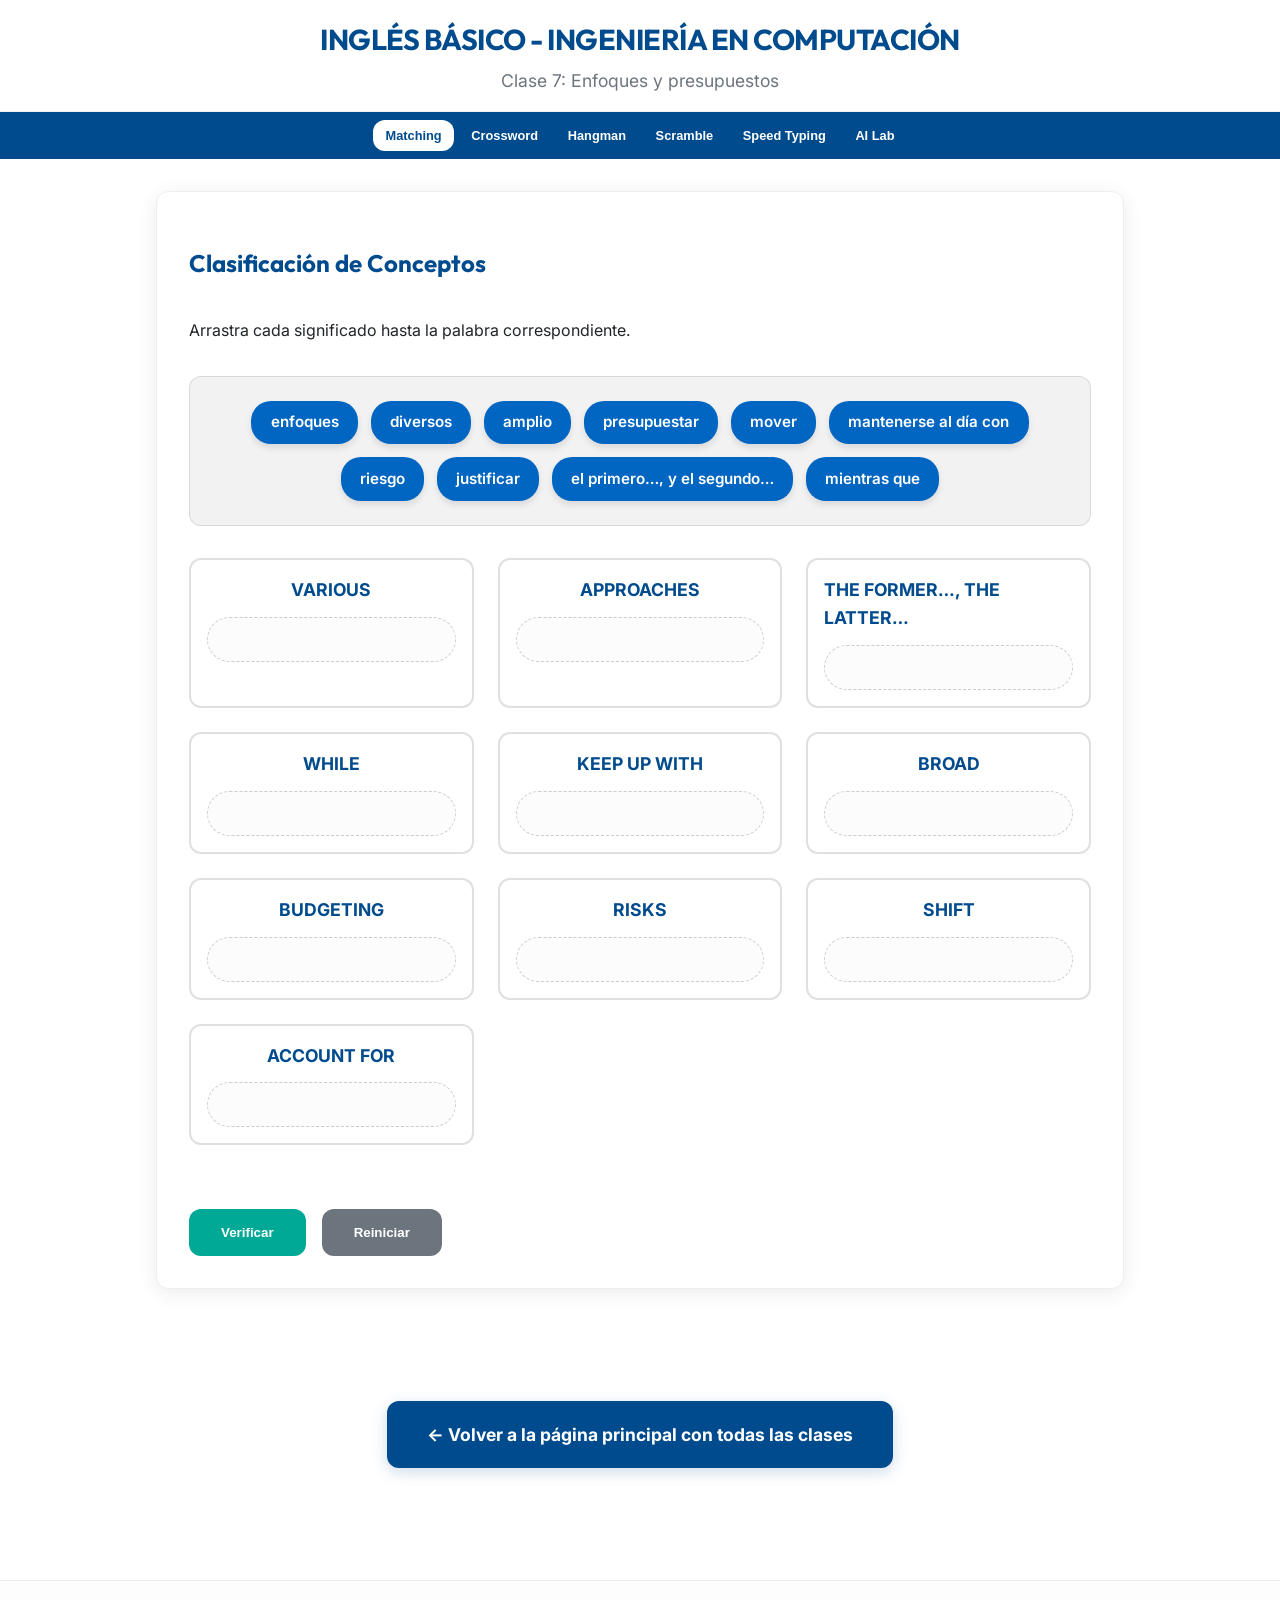
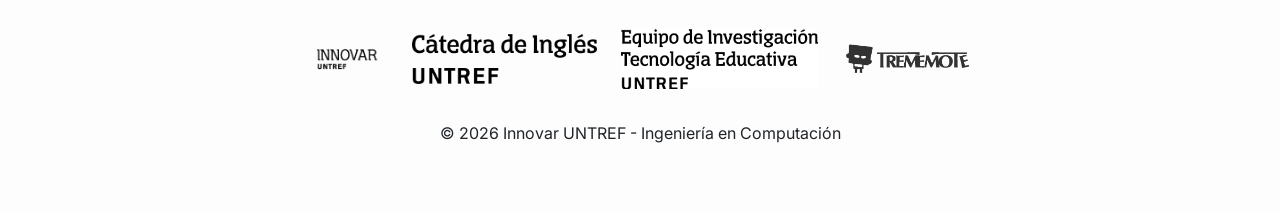
<file: clase 7/clase7.html>
<!DOCTYPE html>
<html lang="es">

<head>
    <meta charset="UTF-8">
    <meta name="viewport" content="width=device-width, initial-scale=1.0">
    <title>UNTREF EdTech - Inglés Técnico</title>
    <link rel="stylesheet" href="../style.css">
    <link rel="preconnect" href="https://fonts.googleapis.com">
    <link rel="preconnect" href="https://fonts.gstatic.com" crossorigin>
    <link href="https://fonts.googleapis.com/css2?family=Inter:wght@400;600;700&family=Outfit:wght@400;700&display=swap"
        rel="stylesheet">
</head>

<body class="untref-edtech-app">
    <header class="app-header">
        <h1 class="header-title">INGLÉS BÁSICO - INGENIERÍA EN COMPUTACIÓN</h1>
        <p class="header-subtitle">Clase 7: Enfoques y presupuestos</p>
    </header>

        <nav class="app-nav">
        <button class="hamburger-btn" id="hamburger-btn" aria-label="Abrir menú">
            <span></span>
            <span></span>
            <span></span>
        </button>
        <div class="nav-links" id="nav-links">
            <button class="nav-btn active" data-target="drag-drop">Matching</button>
            <button class="nav-btn" data-target="crossword">Crossword</button>
            <button class="nav-btn" data-target="hangman">Hangman</button>
            <button class="nav-btn" data-target="word-scramble">Scramble</button>
            <button class="nav-btn" data-target="speed-typing">Speed Typing</button>
            <button class="nav-btn" data-target="ai-lab">AI Lab</button>
        </div>
    </nav>
    <main class="app-content">
        <!-- AI Lab (Default) -->
        <section id="ai-lab" class="activity-section">
            <div class="activity-header">
                <h2>AI Lab: Vocabulario Inteligente</h2>
            </div>
            <div class="innovar-disclaimer">
                <p><strong>El AI Lab: Vocabulario Inteligente de Innovar UNTREF</strong> promueve sistemas abiertos,
                    libres y gratuitos para que utilices sus contenidos con cualquier IA, logrando una compatibilidad
                    universal mediante <strong>Embeddings</strong> que traducen conceptos a un lenguaje matemático común
                    y <strong>Transformers</strong> que garantizan el contexto académico exacto; todo esto potenciado
                    por nuestra curaduría de datos y arquitectura de prompts, diseñada específicamente para guiar al
                    modelo y proporcionar una base de conocimiento sólida, permitiendo así reducir drásticamente las
                    alucinaciones de la IA al seleccionar una palabra para generar un prompt experto.</p>
            </div>

            <div class="word-grid" id="ai-word-grid">
                <!-- Cards injected here -->
            </div>

            <div id="prompt-modal" class="modal">
                <div class="modal-content">
                    <div class="prompt-header">
                        <span class="prompt-badge">IA Prompt Experto</span>
                        
                    </div>
                    <div id="modal-word-title" style="font-weight: bold; margin-bottom: 1rem;"></div>
                    <div id="prompt-content" class="prompt-content"></div>
                    <div class="modal-footer">
                        <button id="copy-prompt" class="action-btn">Copiar Prompt</button>
                        <p class="copy-instruction">Presiona en alguna IA para pegar el prompt copiado</p>
                        <div class="ai-platform-links">
                            <a href="https://chat.openai.com/" target="_blank" class="ai-button chatgpt">ChatGPT</a>
                            <a href="https://gemini.google.com/" target="_blank" class="ai-button gemini">Gemini</a>
                            <a href="https://claude.ai/" target="_blank" class="ai-button claude">Claude</a>
                            <a href="https://huggingface.ai/chat/" target="_blank" class="ai-button hf">HuggingFace</a>
                            <a href="https://www.perplexity.ai/" target="_blank"
                                class="ai-button perplexity">Perplexity</a>
                        </div>
                    </div>
                </div>
            </div>
        <div class="toast"></div>
        </section>

        <!-- Drag & Drop -->
        <section id="drag-drop" class="activity-section active">
            <div class="activity-header">
                <h2>Clasificación de Conceptos</h2>
                <div class="score-display" id="score-drag"></div>
            </div>
            <p>Arrastra cada significado hasta la palabra correspondiente.</p>
            <div class="drag-container">
                <div class="word-pool" id="word-pool"></div>
                <div class="drop-zones"></div>
            </div>
            <div class="action-bar">
                <button id="check-drag" class="action-btn">Verificar</button>
                <button id="reset-drag" class="action-btn secondary">Reiniciar</button>
            </div>
        <div class="toast"></div>
        </section>

        <!-- Crossword -->
        <section id="crossword" class="activity-section">
            <div class="activity-header">
                <h2>Crossword Puzzle</h2>
                <div class="score-display" id="score-crossword"></div>
            </div>
            <p>Resuelve el crucigrama utilizando el vocabulario de la clase.</p>
            <div class="crossword-container">
                <div id="crossword-grid" class="grid-layout"></div>
                <div class="clues">
                    <h3>Pistas</h3>
                    <ul id="clue-list"></ul>
                </div>
            </div>
            <div class="action-bar">
                <button id="check-crossword" class="action-btn">Verificar</button>
                <button id="reset-crossword" class="action-btn secondary">Reiniciar</button>
            </div>
        <div class="toast"></div>
        </section>

        <!-- Hangman -->
        <section id="hangman" class="activity-section">
            <div class="activity-header">
                <h2>The Hangman</h2>
                <div class="score-display" id="score-hangman"></div>
            </div>
            <p>Adivina el término técnico antes de que sea tarde.</p>
            <div class="hangman-container">
                <canvas id="hangman-canvas" width="200" height="250"></canvas>
                <div class="game-info">
                    <div id="word-display" class="word-display"></div>
                    <div id="alphabet" class="alphabet"></div>
                    <p id="hangman-hint"></p>
                </div>
            </div>
            <div class="action-bar">
                <button id="reset-hangman" class="action-btn">Reiniciar Juego</button>
            </div>
        <div class="toast"></div>
        </section>

        <!-- Word Scramble -->
        <section id="word-scramble" class="activity-section">
            <div class="activity-header">
                <h2>Word Scramble</h2>
                <div class="score-display" id="score-scramble"></div>
            </div>
            <div class="game-instructions">
                <strong>📝 Cómo jugar:</strong> Haz clic en las letras para construir la palabra técnica.
            </div>
            <div class="scramble-container">
                <div id="scrambled-word" class="scrambled-word hidden"></div>
                <div id="scramble-letters" class="word-bank"></div>
                <div id="scramble-answer" class="typing-word">_ _ _</div>
                <p id="scramble-hint" class="game-hint"></p>
            </div>
            <div class="action-bar">
                <button id="check-scramble" class="action-btn">Verificar</button>
                <button id="reset-scramble" class="action-btn secondary">Nueva Palabra</button>
            </div>
        <div class="toast"></div>
        </section>

        <!-- Speed Typing -->
        <section id="speed-typing" class="activity-section">
            <div class="activity-header">
                <h2>Speed Typing Challenge</h2>
                <div class="score-display" id="score-typing"></div>
            </div>
            <div class="game-instructions">
                <strong>⚡ Cómo jugar:</strong> Escribe la <strong>traducción al castellano</strong> de la palabra en
                inglés.
            </div>
            <div class="typing-container">
                <div class="typing-stats">
                    <span>Tiempo: <span id="typing-time">50</span>s</span>
                    <span>Puntos: <span id="typing-points">0</span></span>
                </div>
                <div id="typing-word" class="typing-word">¿LISTO?</div>
                <input type="text" id="typing-input" class="game-input" placeholder="Escribe aquí..." autocomplete="off"
                    disabled>
                <div id="typing-ai-recommendation" class="game-instructions hidden" style="margin-top: 2rem;"></div>
            </div>
            <div class="action-bar">
                <button id="start-typing" class="action-btn">Empezar Reto</button>
                <button id="check-typing" class="action-btn" style="display: none;">Verificar</button>
            </div>
        <div class="toast"></div>
        </section>
    </main>

    
    <div class="main-back-container"><a href="../index.html" class="action-btn back-main-btn">&larr; Volver a la página principal con todas las clases</a></div>
    <footer class="app-footer">
        <div class="footer-logo-container">
            <img src="../logo-innovar.png" alt="Innovar UNTREF" class="footer-logo innovar-logo">
            <img src="../logo-catedra.png" alt="Cátedra de Inglés UNTREF" class="footer-logo main-logo">
            <img src="../logo-investigacion-untref.png" alt="Investigación UNTREF" class="footer-logo research-logo">
            <img src="../logo-trememote.png" alt="Trememote" class="footer-logo">
        </div>
        <p>© 2026 Innovar UNTREF - Ingeniería en Computación</p>
        
    </footer>

    <script src="script.js"></script>
</body>

</html>
</file>
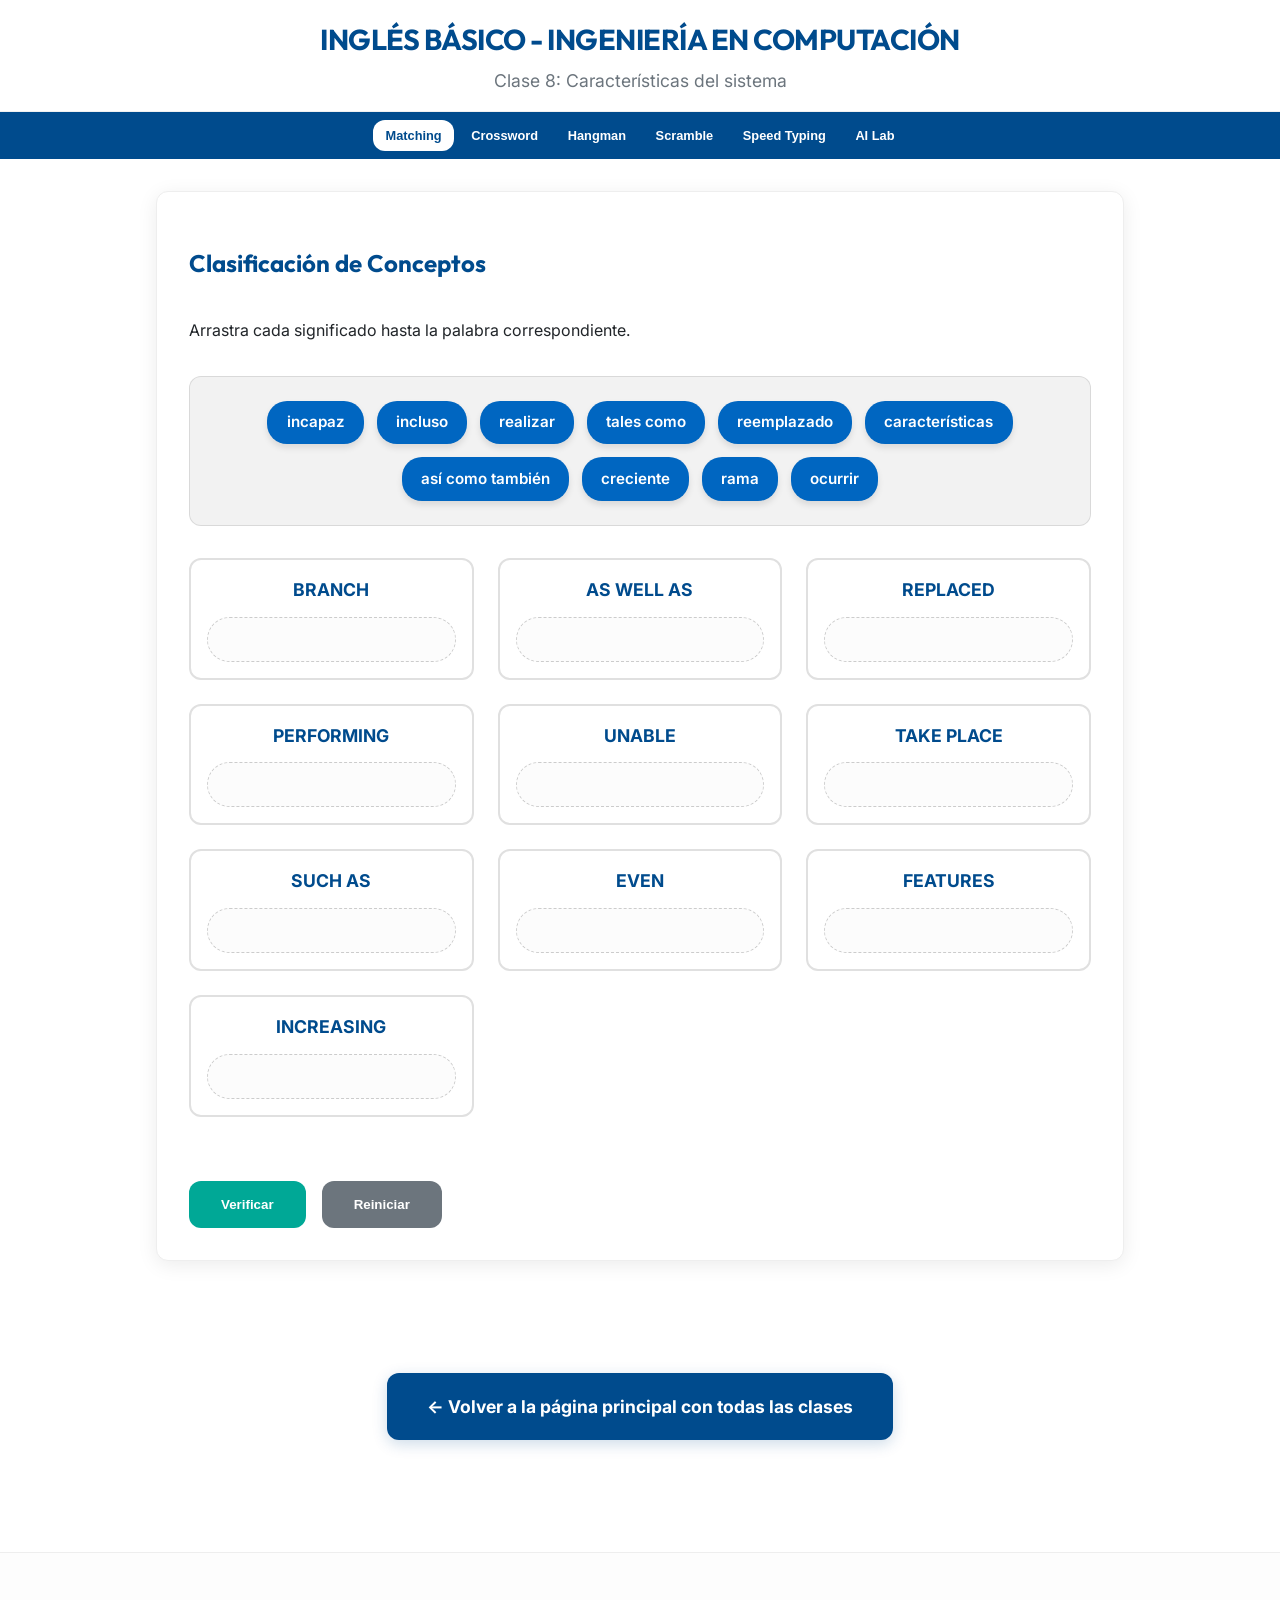
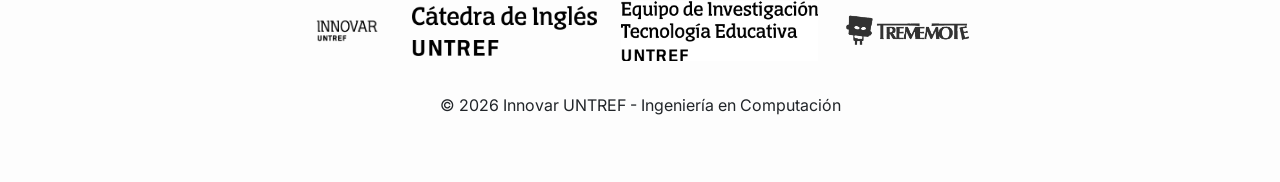
<file: clase 8/clase8.html>
<!DOCTYPE html>
<html lang="es">

<head>
    <meta charset="UTF-8">
    <meta name="viewport" content="width=device-width, initial-scale=1.0">
    <title>UNTREF EdTech - Inglés Técnico</title>
    <link rel="stylesheet" href="../style.css">
    <link rel="preconnect" href="https://fonts.googleapis.com">
    <link rel="preconnect" href="https://fonts.gstatic.com" crossorigin>
    <link href="https://fonts.googleapis.com/css2?family=Inter:wght@400;600;700&family=Outfit:wght@400;700&display=swap"
        rel="stylesheet">
</head>

<body class="untref-edtech-app">
    <header class="app-header">
        <h1 class="header-title">INGLÉS BÁSICO - INGENIERÍA EN COMPUTACIÓN</h1>
        <p class="header-subtitle">Clase 8: Caracter&iacute;sticas del sistema</p>
    </header>

        <nav class="app-nav">
        <button class="hamburger-btn" id="hamburger-btn" aria-label="Abrir menú">
            <span></span>
            <span></span>
            <span></span>
        </button>
        <div class="nav-links" id="nav-links">
            <button class="nav-btn active" data-target="drag-drop">Matching</button>
            <button class="nav-btn" data-target="crossword">Crossword</button>
            <button class="nav-btn" data-target="hangman">Hangman</button>
            <button class="nav-btn" data-target="word-scramble">Scramble</button>
            <button class="nav-btn" data-target="speed-typing">Speed Typing</button>
            <button class="nav-btn" data-target="ai-lab">AI Lab</button>
        </div>
    </nav>
    <main class="app-content">
        <!-- AI Lab (Default) -->
        <section id="ai-lab" class="activity-section">
            <div class="activity-header">
                <h2>AI Lab: Vocabulario Inteligente</h2>
            </div>
            <div class="innovar-disclaimer">
                <p><strong>El AI Lab: Vocabulario Inteligente de Innovar UNTREF</strong> promueve sistemas abiertos,
                    libres y gratuitos para que utilices sus contenidos con cualquier IA, logrando una compatibilidad
                    universal mediante <strong>Embeddings</strong> que traducen conceptos a un lenguaje matemático común
                    y <strong>Transformers</strong> que garantizan el contexto académico exacto; todo esto potenciado
                    por nuestra curaduría de datos y arquitectura de prompts, diseñada específicamente para guiar al
                    modelo y proporcionar una base de conocimiento sólida, permitiendo así reducir drásticamente las
                    alucinaciones de la IA al seleccionar una palabra para generar un prompt experto.</p>
            </div>

            <div class="word-grid" id="ai-word-grid">
                <!-- Cards injected here -->
            </div>

            <div id="prompt-modal" class="modal">
                <div class="modal-content">
                    <div class="prompt-header">
                        <span class="prompt-badge">IA Prompt Experto</span>
                        
                    </div>
                    <div id="modal-word-title" style="font-weight: bold; margin-bottom: 1rem;"></div>
                    <div id="prompt-content" class="prompt-content"></div>
                    <div class="modal-footer">
                        <button id="copy-prompt" class="action-btn">Copiar Prompt</button>
                        <p class="copy-instruction">Presiona en alguna IA para pegar el prompt copiado</p>
                        <div class="ai-platform-links">
                            <a href="https://chat.openai.com/" target="_blank" class="ai-button chatgpt">ChatGPT</a>
                            <a href="https://gemini.google.com/" target="_blank" class="ai-button gemini">Gemini</a>
                            <a href="https://claude.ai/" target="_blank" class="ai-button claude">Claude</a>
                            <a href="https://huggingface.ai/chat/" target="_blank" class="ai-button hf">HuggingFace</a>
                            <a href="https://www.perplexity.ai/" target="_blank"
                                class="ai-button perplexity">Perplexity</a>
                        </div>
                    </div>
                </div>
            </div>
        <div class="toast"></div>
        </section>

        <!-- Drag & Drop -->
        <section id="drag-drop" class="activity-section active">
            <div class="activity-header">
                <h2>Clasificación de Conceptos</h2>
                <div class="score-display" id="score-drag"></div>
            </div>
            <p>Arrastra cada significado hasta la palabra correspondiente.</p>
            <div class="drag-container">
                <div class="word-pool" id="word-pool"></div>
                <div class="drop-zones"></div>
            </div>
            <div class="action-bar">
                <button id="check-drag" class="action-btn">Verificar</button>
                <button id="reset-drag" class="action-btn secondary">Reiniciar</button>
            </div>
        <div class="toast"></div>
        </section>

        <!-- Crossword -->
        <section id="crossword" class="activity-section">
            <div class="activity-header">
                <h2>Crossword Puzzle</h2>
                <div class="score-display" id="score-crossword"></div>
            </div>
            <p>Resuelve el crucigrama utilizando el vocabulario de la clase.</p>
            <div class="crossword-container">
                <div id="crossword-grid" class="grid-layout"></div>
                <div class="clues">
                    <h3>Pistas</h3>
                    <ul id="clue-list"></ul>
                </div>
            </div>
            <div class="action-bar">
                <button id="check-crossword" class="action-btn">Verificar</button>
                <button id="reset-crossword" class="action-btn secondary">Reiniciar</button>
            </div>
        <div class="toast"></div>
        </section>

        <!-- Hangman -->
        <section id="hangman" class="activity-section">
            <div class="activity-header">
                <h2>The Hangman</h2>
                <div class="score-display" id="score-hangman"></div>
            </div>
            <p>Adivina el término técnico antes de que sea tarde.</p>
            <div class="hangman-container">
                <canvas id="hangman-canvas" width="200" height="250"></canvas>
                <div class="game-info">
                    <div id="word-display" class="word-display"></div>
                    <div id="alphabet" class="alphabet"></div>
                    <p id="hangman-hint"></p>
                </div>
            </div>
            <div class="action-bar">
                <button id="reset-hangman" class="action-btn">Reiniciar Juego</button>
            </div>
        <div class="toast"></div>
        </section>

        <!-- Word Scramble -->
        <section id="word-scramble" class="activity-section">
            <div class="activity-header">
                <h2>Word Scramble</h2>
                <div class="score-display" id="score-scramble"></div>
            </div>
            <div class="game-instructions">
                <strong>📝 Cómo jugar:</strong> Haz clic en las letras para construir la palabra técnica.
            </div>
            <div class="scramble-container">
                <div id="scrambled-word" class="scrambled-word hidden"></div>
                <div id="scramble-letters" class="word-bank"></div>
                <div id="scramble-answer" class="typing-word">_ _ _</div>
                <p id="scramble-hint" class="game-hint"></p>
            </div>
            <div class="action-bar">
                <button id="check-scramble" class="action-btn">Verificar</button>
                <button id="reset-scramble" class="action-btn secondary">Nueva Palabra</button>
            </div>
        <div class="toast"></div>
        </section>

        <!-- Speed Typing -->
        <section id="speed-typing" class="activity-section">
            <div class="activity-header">
                <h2>Speed Typing Challenge</h2>
                <div class="score-display" id="score-typing"></div>
            </div>
            <div class="game-instructions">
                <strong>⚡ Cómo jugar:</strong> Escribe la <strong>traducción al castellano</strong> de la palabra en
                inglés.
            </div>
            <div class="typing-container">
                <div class="typing-stats">
                    <span>Tiempo: <span id="typing-time">50</span>s</span>
                    <span>Puntos: <span id="typing-points">0</span></span>
                </div>
                <div id="typing-word" class="typing-word">¿LISTO?</div>
                <input type="text" id="typing-input" class="game-input" placeholder="Escribe aquí..." autocomplete="off"
                    disabled>
                <div id="typing-ai-recommendation" class="game-instructions hidden" style="margin-top: 2rem;"></div>
            </div>
            <div class="action-bar">
                <button id="start-typing" class="action-btn">Empezar Reto</button>
                <button id="check-typing" class="action-btn" style="display: none;">Verificar</button>
            </div>
        <div class="toast"></div>
        </section>
    </main>

    
    <div class="main-back-container"><a href="../index.html" class="action-btn back-main-btn">&larr; Volver a la página principal con todas las clases</a></div>
    <footer class="app-footer">
        <div class="footer-logo-container">
            <img src="../logo-innovar.png" alt="Innovar UNTREF" class="footer-logo innovar-logo">
            <img src="../logo-catedra.png" alt="Cátedra de Inglés UNTREF" class="footer-logo main-logo">
            <img src="../logo-investigacion-untref.png" alt="Investigación UNTREF" class="footer-logo research-logo">
            <img src="../logo-trememote.png" alt="Trememote" class="footer-logo">
        </div>
        <p>© 2026 Innovar UNTREF - Ingeniería en Computación</p>
        
    </footer>

    <script src="script.js"></script>
</body>

</html>
</file>
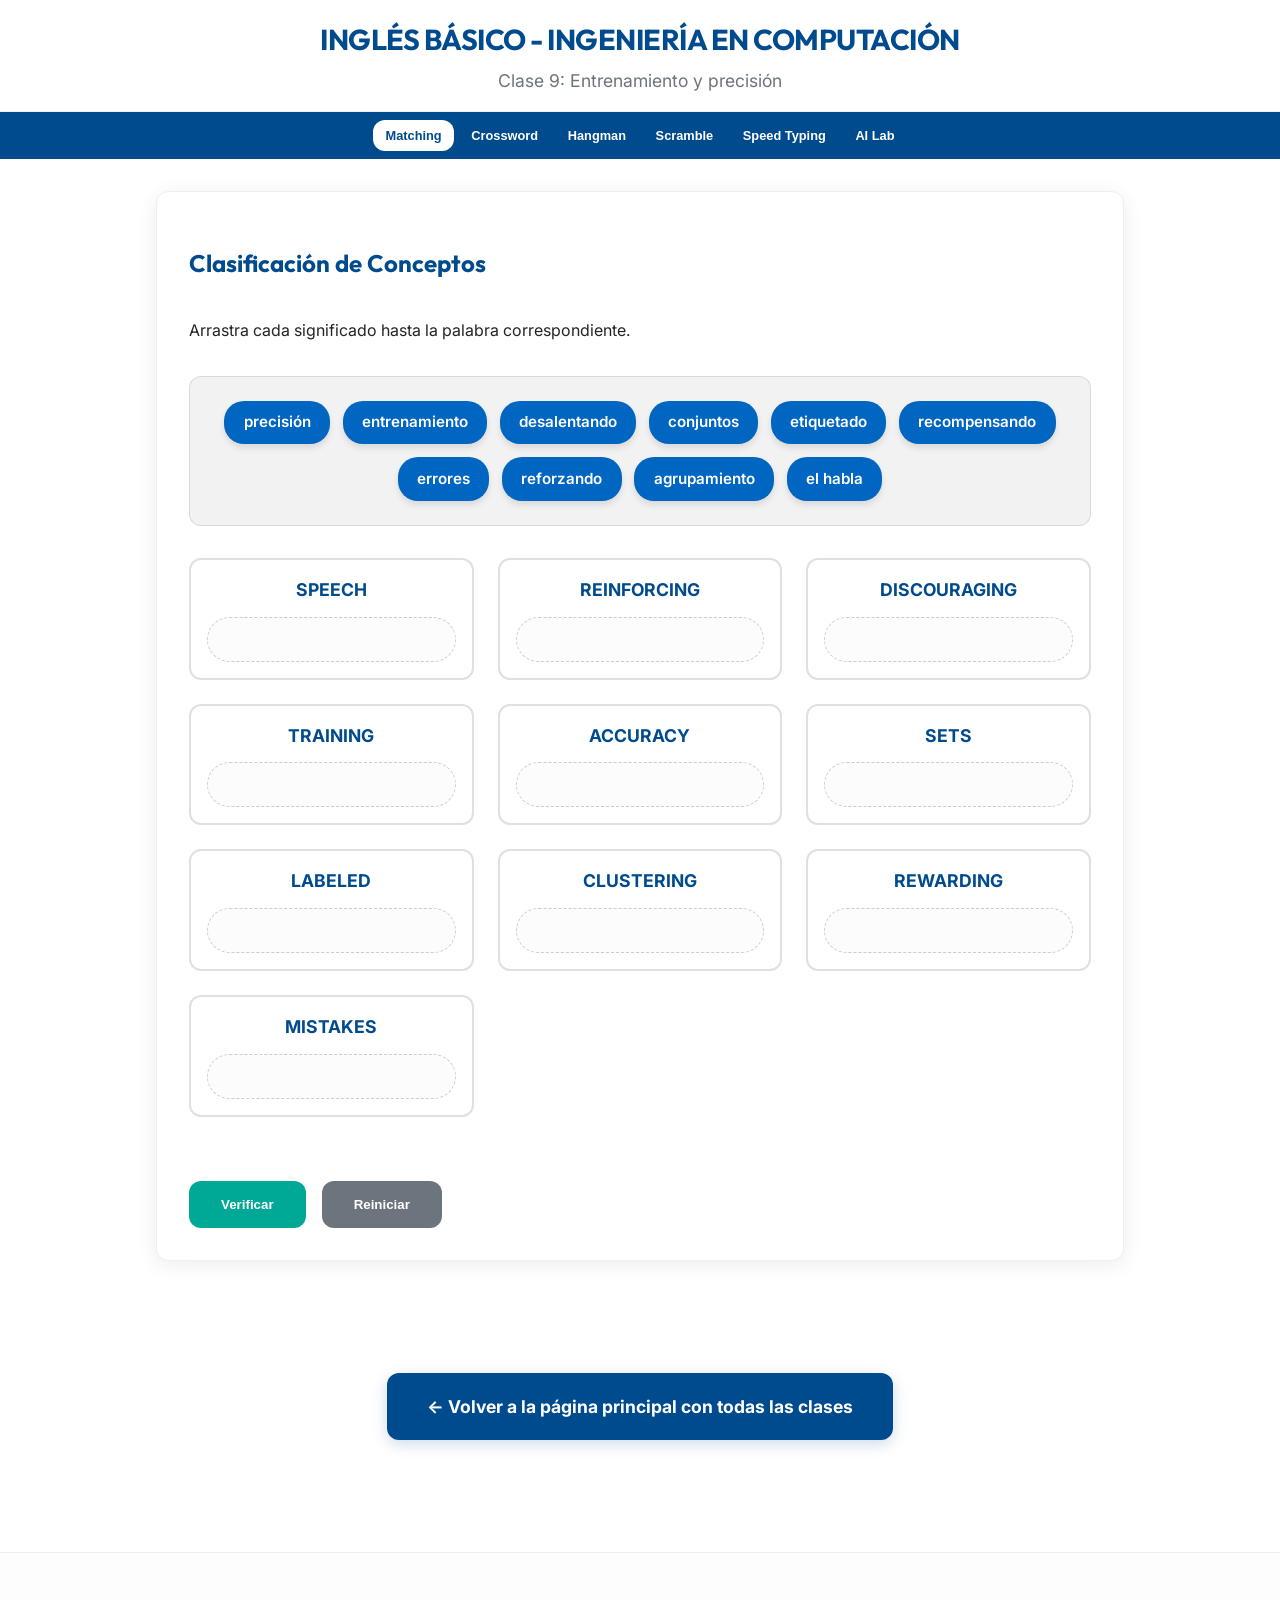
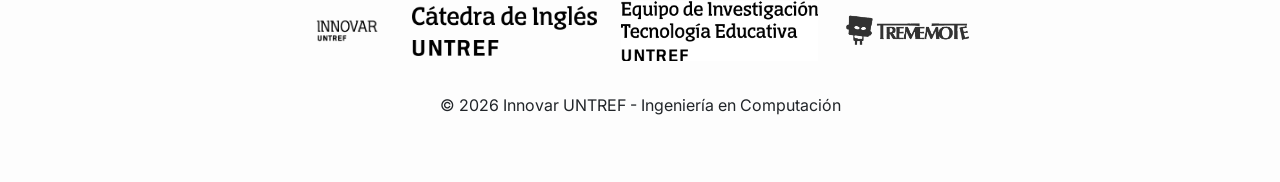
<file: clase 9/clase9.html>
<!DOCTYPE html>
<html lang="es">

<head>
    <meta charset="UTF-8">
    <meta name="viewport" content="width=device-width, initial-scale=1.0">
    <title>UNTREF EdTech - Inglés Técnico</title>
    <link rel="stylesheet" href="../style.css">
    <link rel="preconnect" href="https://fonts.googleapis.com">
    <link rel="preconnect" href="https://fonts.gstatic.com" crossorigin>
    <link href="https://fonts.googleapis.com/css2?family=Inter:wght@400;600;700&family=Outfit:wght@400;700&display=swap"
        rel="stylesheet">
</head>

<body class="untref-edtech-app">
    <header class="app-header">
        <h1 class="header-title">INGLÉS BÁSICO - INGENIERÍA EN COMPUTACIÓN</h1>
        <p class="header-subtitle">Clase 9: Entrenamiento y precisi&oacute;n</p>
    </header>

        <nav class="app-nav">
        <button class="hamburger-btn" id="hamburger-btn" aria-label="Abrir menú">
            <span></span>
            <span></span>
            <span></span>
        </button>
        <div class="nav-links" id="nav-links">
            <button class="nav-btn active" data-target="drag-drop">Matching</button>
            <button class="nav-btn" data-target="crossword">Crossword</button>
            <button class="nav-btn" data-target="hangman">Hangman</button>
            <button class="nav-btn" data-target="word-scramble">Scramble</button>
            <button class="nav-btn" data-target="speed-typing">Speed Typing</button>
            <button class="nav-btn" data-target="ai-lab">AI Lab</button>
        </div>
    </nav>
    <main class="app-content">
        <!-- AI Lab (Default) -->
        <section id="ai-lab" class="activity-section">
            <div class="activity-header">
                <h2>AI Lab: Vocabulario Inteligente</h2>
            </div>
            <div class="innovar-disclaimer">
                <p><strong>El AI Lab: Vocabulario Inteligente de Innovar UNTREF</strong> promueve sistemas abiertos,
                    libres y gratuitos para que utilices sus contenidos con cualquier IA, logrando una compatibilidad
                    universal mediante <strong>Embeddings</strong> que traducen conceptos a un lenguaje matemático común
                    y <strong>Transformers</strong> que garantizan el contexto académico exacto; todo esto potenciado
                    por nuestra curaduría de datos y arquitectura de prompts, diseñada específicamente para guiar al
                    modelo y proporcionar una base de conocimiento sólida, permitiendo así reducir drásticamente las
                    alucinaciones de la IA al seleccionar una palabra para generar un prompt experto.</p>
            </div>

            <div class="word-grid" id="ai-word-grid">
                <!-- Cards injected here -->
            </div>

            <div id="prompt-modal" class="modal">
                <div class="modal-content">
                    <div class="prompt-header">
                        <span class="prompt-badge">IA Prompt Experto</span>
                        
                    </div>
                    <div id="modal-word-title" style="font-weight: bold; margin-bottom: 1rem;"></div>
                    <div id="prompt-content" class="prompt-content"></div>
                    <div class="modal-footer">
                        <button id="copy-prompt" class="action-btn">Copiar Prompt</button>
                        <p class="copy-instruction">Presiona en alguna IA para pegar el prompt copiado</p>
                        <div class="ai-platform-links">
                            <a href="https://chat.openai.com/" target="_blank" class="ai-button chatgpt">ChatGPT</a>
                            <a href="https://gemini.google.com/" target="_blank" class="ai-button gemini">Gemini</a>
                            <a href="https://claude.ai/" target="_blank" class="ai-button claude">Claude</a>
                            <a href="https://huggingface.ai/chat/" target="_blank" class="ai-button hf">HuggingFace</a>
                            <a href="https://www.perplexity.ai/" target="_blank"
                                class="ai-button perplexity">Perplexity</a>
                        </div>
                    </div>
                </div>
            </div>
        <div class="toast"></div>
        </section>

        <!-- Drag & Drop -->
        <section id="drag-drop" class="activity-section active">
            <div class="activity-header">
                <h2>Clasificación de Conceptos</h2>
                <div class="score-display" id="score-drag"></div>
            </div>
            <p>Arrastra cada significado hasta la palabra correspondiente.</p>
            <div class="drag-container">
                <div class="word-pool" id="word-pool"></div>
                <div class="drop-zones"></div>
            </div>
            <div class="action-bar">
                <button id="check-drag" class="action-btn">Verificar</button>
                <button id="reset-drag" class="action-btn secondary">Reiniciar</button>
            </div>
        <div class="toast"></div>
        </section>

        <!-- Crossword -->
        <section id="crossword" class="activity-section">
            <div class="activity-header">
                <h2>Crossword Puzzle</h2>
                <div class="score-display" id="score-crossword"></div>
            </div>
            <p>Resuelve el crucigrama utilizando el vocabulario de la clase.</p>
            <div class="crossword-container">
                <div id="crossword-grid" class="grid-layout"></div>
                <div class="clues">
                    <h3>Pistas</h3>
                    <ul id="clue-list"></ul>
                </div>
            </div>
            <div class="action-bar">
                <button id="check-crossword" class="action-btn">Verificar</button>
                <button id="reset-crossword" class="action-btn secondary">Reiniciar</button>
            </div>
        <div class="toast"></div>
        </section>

        <!-- Hangman -->
        <section id="hangman" class="activity-section">
            <div class="activity-header">
                <h2>The Hangman</h2>
                <div class="score-display" id="score-hangman"></div>
            </div>
            <p>Adivina el término técnico antes de que sea tarde.</p>
            <div class="hangman-container">
                <canvas id="hangman-canvas" width="200" height="250"></canvas>
                <div class="game-info">
                    <div id="word-display" class="word-display"></div>
                    <div id="alphabet" class="alphabet"></div>
                    <p id="hangman-hint"></p>
                </div>
            </div>
            <div class="action-bar">
                <button id="reset-hangman" class="action-btn">Reiniciar Juego</button>
            </div>
        <div class="toast"></div>
        </section>

        <!-- Word Scramble -->
        <section id="word-scramble" class="activity-section">
            <div class="activity-header">
                <h2>Word Scramble</h2>
                <div class="score-display" id="score-scramble"></div>
            </div>
            <div class="game-instructions">
                <strong>📝 Cómo jugar:</strong> Haz clic en las letras para construir la palabra técnica.
            </div>
            <div class="scramble-container">
                <div id="scrambled-word" class="scrambled-word hidden"></div>
                <div id="scramble-letters" class="word-bank"></div>
                <div id="scramble-answer" class="typing-word">_ _ _</div>
                <p id="scramble-hint" class="game-hint"></p>
            </div>
            <div class="action-bar">
                <button id="check-scramble" class="action-btn">Verificar</button>
                <button id="reset-scramble" class="action-btn secondary">Nueva Palabra</button>
            </div>
        <div class="toast"></div>
        </section>

        <!-- Speed Typing -->
        <section id="speed-typing" class="activity-section">
            <div class="activity-header">
                <h2>Speed Typing Challenge</h2>
                <div class="score-display" id="score-typing"></div>
            </div>
            <div class="game-instructions">
                <strong>⚡ Cómo jugar:</strong> Escribe la <strong>traducción al castellano</strong> de la palabra en
                inglés.
            </div>
            <div class="typing-container">
                <div class="typing-stats">
                    <span>Tiempo: <span id="typing-time">50</span>s</span>
                    <span>Puntos: <span id="typing-points">0</span></span>
                </div>
                <div id="typing-word" class="typing-word">¿LISTO?</div>
                <input type="text" id="typing-input" class="game-input" placeholder="Escribe aquí..." autocomplete="off"
                    disabled>
                <div id="typing-ai-recommendation" class="game-instructions hidden" style="margin-top: 2rem;"></div>
            </div>
            <div class="action-bar">
                <button id="start-typing" class="action-btn">Empezar Reto</button>
                <button id="check-typing" class="action-btn" style="display: none;">Verificar</button>
            </div>
        <div class="toast"></div>
        </section>
    </main>

    
    <div class="main-back-container"><a href="../index.html" class="action-btn back-main-btn">&larr; Volver a la página principal con todas las clases</a></div>
    <footer class="app-footer">
        <div class="footer-logo-container">
            <img src="../logo-innovar.png" alt="Innovar UNTREF" class="footer-logo innovar-logo">
            <img src="../logo-catedra.png" alt="Cátedra de Inglés UNTREF" class="footer-logo main-logo">
            <img src="../logo-investigacion-untref.png" alt="Investigación UNTREF" class="footer-logo research-logo">
            <img src="../logo-trememote.png" alt="Trememote" class="footer-logo">
        </div>
        <p>© 2026 Innovar UNTREF - Ingeniería en Computación</p>
        
    </footer>

    <script src="script.js"></script>
</body>

</html>
</file>
<file: style.css>
:root {
    --primary-color: #004b8d;
    --primary-light: #0066c1;
    --secondary-color: #00a896;
    --accent-color: #ff6f00;
    --bg-color: #ffffff;
    --card-bg: #ffffff;
    --text-color: #212529;
    --muted-text: #6c757d;
    --success-color: #28a745;
    --error-color: #dc3545;
    --border-radius: 12px;
    --shadow: 0 4px 20px rgba(0, 0, 0, 0.08);
}

* {
    box-sizing: border-box;
}

body.untref-edtech-app {
    margin: 0;
    padding: 0;
    font-family: 'Inter', sans-serif;
    background-color: var(--bg-color);
    color: var(--text-color);
    line-height: 1.6;
    overflow-x: hidden;
}

/* For seamless embedding */
html,
body {
    overflow-y: auto;
    scrollbar-width: none;
    /* Firefox */
    -ms-overflow-style: none;
    /* IE/Edge */
}

body::-webkit-scrollbar {
    display: none;
    /* Chrome/Safari */
}

.chatgpt {
    background: #000000 !important;
    color: white !important;
    border: none !important;
}

.chatgpt svg {
    margin-right: 8px;
}

.gemini {
    background: #4285f4 !important;
    color: white !important;
    border: none !important;
}

.claude {
    background: #d97757 !important;
    color: white !important;
    border: none !important;
}

.hf {
    background: #ffbd00 !important;
    color: #000 !important;
    border: none !important;
}

.perplexity {
    background: #20b2aa !important;
    color: white !important;
    border: none !important;
}

.yg {
    background: #f44336 !important;
    color: white !important;
    border: none !important;
    width: 60px !important;
    border-radius: 20px !important;
}

.copy-instruction {
    font-size: 0.85rem;
    color: #666;
    margin: 10px 0 15px;
    font-style: italic;
}

.close-btn {
    color: var(--text-color);
}

h1,
h2,
h3 {
    font-family: 'Outfit', sans-serif;
    color: var(--primary-color);
}

.app-header {
    background: #ffffff;
    padding: 1rem 1.5rem;
    text-align: center;
    border-bottom: 1px solid #f0f0f0;
}

.header-title {    margin: 0;    font-size: 1.8rem;    letter-spacing: -0.5px;    text-transform: uppercase;}.header-subtitle {    margin: 0.3rem 0 0;    font-size: 1.1rem;    color: var(--muted-text);}

.app-nav {
    display: flex;
    justify-content: center;
    background: var(--primary-color);
    padding: 0.5rem;
    gap: 1rem;
    position: sticky;
    top: 0;
    z-index: 100;
}

.nav-btn {
    background: transparent;
    border: none;
    color: white;
    padding: 0.75rem 1.5rem;
    cursor: pointer;
    font-weight: 600;
    border-radius: var(--border-radius);
    transition: all 0.3s ease;
}

.nav-btn:hover {
    background: rgba(255, 255, 255, 0.1);
}

.nav-btn.active {
    background: white;
    color: var(--primary-color);
}

/* Home button container at the bottom */
.main-back-container {
    padding: 3rem 1.5rem;
    text-align: center;
    max-width: 1000px;
    margin: 0 auto;
}

.action-btn.back-main-btn {
    text-decoration: none;
    display: inline-flex;
    align-items: center;
    background: var(--primary-color) !important;
    gap: 10px;
    padding: 1.2rem 2.5rem;
    font-size: 1.1rem;
    box-shadow: 0 4px 15px rgba(0, 75, 141, 0.2);
}

.action-btn.back-main-btn:hover {
    background: var(--primary-light) !important;
    transform: translateY(-2px) scale(1.05);
}

/* Hamburger Menu styles */
.hamburger-btn {
    display: none;
    flex-direction: column;
    justify-content: space-around;
    width: 28px;
    height: 22px;
    background: transparent;
    border: none;
    cursor: pointer;
    padding: 0;
    margin-right: auto;
}

.hamburger-btn span {
    width: 100%;
    height: 3px;
    background: white;
    border-radius: 10px;
    transition: all 0.3s ease;
}

.hamburger-btn.open span:nth-child(1) {
    transform: rotate(45deg) translate(5px, 5px);
}

.hamburger-btn.open span:nth-child(2) {
    opacity: 0;
}

.hamburger-btn.open span:nth-child(3) {
    transform: rotate(-45deg) translate(7px, -7px);
}

@media (max-width: 768px) {
    .app-nav {
        padding: 0.8rem 1.5rem;
        justify-content: space-between;
        align-items: center;
    }

    .hamburger-btn {
        display: flex;
        order: 1;
    }

    .nav-links {
        display: none;
        position: absolute;
        top: 100%;
        left: 0;
        right: 0;
        background: var(--primary-color);
        flex-direction: column;
        padding: 1rem;
        box-shadow: 0 10px 15px rgba(0,0,0,0.1);
        z-index: 99;
    }

    .nav-links.open {
        display: flex;
    }

    .nav-btn {
        width: 100%;
        text-align: left;
    }

    .nav-btn.back-btn {
        margin-right: 0;
        margin-bottom: 0.5rem;
    }
}

.app-content {
    max-width: 1000px;
    margin: 2rem auto;
    padding: 0 1rem;
}

.activity-section {
    display: none;
    background: var(--card-bg);
    padding: 2rem;
    border-radius: var(--border-radius);
    box-shadow: var(--shadow);
    border: 1px solid #eee;
}

.activity-section.active {
    display: block;
    animation: fadeIn 0.5s ease;
}

@keyframes fadeIn {
    from {
        opacity: 0;
        transform: translateY(10px);
    }

    to {
        opacity: 1;
        transform: translateY(0);
    }
}

/* Drag & Drop Paired Layout */
.drag-container {
    margin: 2rem 0;
    display: flex;
    flex-direction: column;
    gap: 2rem;
}

.word-pool {
    display: flex;
    flex-wrap: wrap;
    gap: 0.8rem;
    padding: 1.5rem;
    background: rgba(0, 0, 0, 0.05);
    border-radius: var(--border-radius);
    min-height: 80px;
    justify-content: center;
    border: 1px solid rgba(0, 0, 0, 0.1);
}

.draggable {
    background: var(--primary-light);
    color: white;
    padding: 0.6rem 1.2rem;
    border-radius: 20px;
    cursor: grab;
    user-select: none;
    font-size: 0.95rem;
    font-weight: 600;
    box-shadow: 0 4px 6px rgba(0, 0, 0, 0.1);
    transition: transform 0.2s, background 0.3s;
}

.draggable.dragging {
    opacity: 0.5;
}

.drop-zones {
    display: grid;
    grid-template-columns: repeat(auto-fill, minmax(220px, 1fr));
    gap: 1.5rem;
}

.drop-slot {
    background: white;
    border: 2px solid #e0e0e0;
    border-radius: var(--border-radius);
    padding: 1rem;
    display: flex;
    flex-direction: column;
    align-items: center;
    gap: 0.8rem;
    transition: border-color 0.3s;
}

.drop-slot:hover {
    border-color: var(--primary-color);
}

/* AI Lab Disclaimer Premium Styling */
.innovar-disclaimer {
    background: linear-gradient(135deg, #f8f9fa 0%, #e9ecef 100%);
    border-left: 5px solid var(--primary-color);
    padding: 1.5rem;
    border-radius: 8px;
    margin-bottom: 2rem;
    box-shadow: 0 4px 12px rgba(0, 0, 0, 0.05);
}

.innovar-disclaimer p {
    margin: 0;
    color: var(--text-color);
    font-size: 1.05rem;
    line-height: 1.7;
}

.innovar-disclaimer strong {
    color: var(--primary-color);
}

/* AI Lab Redesign */
.word-grid {
    display: grid;
    grid-template-columns: repeat(auto-fill, minmax(220px, 1fr));
    gap: 1.5rem;
    margin-top: 1rem;
}

.word-card {
    background: white;
    padding: 1.5rem;
    border-radius: var(--border-radius);
    box-shadow: 0 4px 15px rgba(0, 0, 0, 0.05);
    border: 1px solid #eee;
    text-align: center;
    transition: transform 0.3s ease, border-color 0.3s;
}

.word-card:hover {
    transform: translateY(-5px);
    border-color: var(--primary-color);
}

.word-card h3 {
    margin: 0;
    font-size: 1.2rem;
    color: var(--primary-color);
    text-transform: uppercase;
}

.word-card p {
    color: var(--muted-text);
    font-size: 0.9rem;
    margin: 0.5rem 0 1.2rem;
}

.card-actions {
    display: flex;
    flex-wrap: wrap;
    gap: 8px;
    justify-content: center;
}

.card-btn {
    width: 35px;
    height: 35px;
    border-radius: 50%;
    display: flex;
    align-items: center;
    justify-content: center;
    text-decoration: none;
    font-size: 1.1rem;
    background: #f8f9fa;
    border: 1px solid #ddd;
    transition: all 0.2s;
}

.card-btn:hover {
    background: #eee;
    transform: scale(1.1);
}

.card-btn.prompt {
    background: var(--secondary-color);
    color: white;
    border: none;
    cursor: pointer;
}

.card-btn.yt {
    background: #ff0000;
    color: white;
    border: none;
}

.prompt-btn-text {
    background: var(--primary-color);
    color: white;
    border: none;
    padding: 6px 15px;
    border-radius: 20px;
    font-size: 0.8rem;
    font-weight: bold;
    cursor: pointer;
    width: 100%;
    margin-bottom: 10px;
}

/* Estilos para el Prompt In-Page (reemplaza Modal) */
.modal {
    display: none;
    margin-top: 2rem;
    padding: 1.5rem;
    background: #f8f9fa;
    border-radius: var(--border-radius);
    border: 2px solid var(--primary-color);
    box-shadow: none;
    position: relative;
    width: 100%;
}

.modal.active {
    display: block;
    animation: slideDown 0.4s ease;
}

.modal-content {
    background: transparent;
    padding: 0;
    width: 100%;
    max-width: none;
    box-shadow: none;
    border: none;
}

@keyframes slideDown {
    from { opacity: 0; transform: translateY(-10px); }
    to { opacity: 1; transform: translateY(0); }
}

.prompt-content {
    font-family: 'Inter', sans-serif;
    background: #f1f3f5;
    color: #333;
    padding: 1.5rem;
    border-radius: 8px;
    border: 1px solid #dee2e6;
    line-height: 1.6;
    font-size: 1rem;
    margin: 1.5rem 0;
    white-space: pre-wrap;
    user-select: all;
}

.ai-platform-links {
    display: flex;
    flex-wrap: wrap;
    gap: 0.8rem;
    justify-content: center;
    margin-top: 1rem;
}

.ai-button {
    text-decoration: none;
    padding: 10px 18px;
    border-radius: 8px;
    font-size: 0.85rem;
    font-weight: bold;
    color: white;
    transition: all 0.2s;
    display: flex;
    align-items: center;
    gap: 8px;
    box-shadow: 0 2px 4px rgba(0, 0, 0, 0.1);
}

.ai-button:hover {
    transform: translateY(-2px);
    box-shadow: 0 4px 8px rgba(0, 0, 0, 0.15);
}

.ai-badge {
    background: rgba(255, 255, 255, 0.2);
    padding: 2px 6px;
    border-radius: 4px;
    font-size: 0.7rem;
}

.modal-footer {
    border-top: 1px solid rgba(255, 255, 255, 0.1);
    padding-top: 1.5rem;
    margin-top: 1.5rem;
    display: flex;
    flex-direction: column;
    gap: 1rem;
}

.slot-label {
    font-weight: 700;
    color: var(--primary-color);
    font-size: 1.1rem;
    text-transform: uppercase;
}

.slot-content {
    min-height: 45px;
    width: 100%;
    background: #fcfcfc;
    border: 1px dashed #ccc;
    border-radius: 30px;
    display: flex;
    align-items: center;
    justify-content: center;
}

/* Fill in Blanks */
.word-bank {
    display: flex;
    flex-wrap: wrap;
    gap: 0.8rem;
    padding: 1rem;
    background: rgba(0, 75, 141, 0.05);
    border-radius: var(--border-radius);
    margin-bottom: 1.5rem;
    justify-content: center;
    border: 1px solid rgba(0, 75, 141, 0.1);
}

.bank-word {
    background: white;
    padding: 0.4rem 0.8rem;
    border-radius: 4px;
    border: 1px solid #ddd;
    font-size: 0.9rem;
    color: var(--primary-color);
    font-weight: 600;
}

.fill-paragraph {
    font-size: 1.1rem;
    line-height: 2.2;
    text-align: justify;
}

.fill-input {
    border: none;
    border-bottom: 2px solid var(--primary-color);
    background: rgba(0, 75, 141, 0.05);
    padding: 2px 8px;
    width: auto;
    min-width: 80px;
    text-align: center;
    font-family: inherit;
    font-weight: 600;
    margin: 0 4px;
    border-radius: 4px 4px 0 0;
    transition: all 0.3s ease;
}

.fill-input::placeholder {
    color: var(--error-color);
    font-size: 0.85rem;
    opacity: 0.8;
}

/* Crossword */
.crossword-container {
    display: flex;
    gap: 2rem;
    flex-wrap: wrap;
    align-items: flex-start;
    justify-content: center;
    margin-top: 1rem;
}

.grid-layout {
    background: white;
    padding: 10px;
    border-radius: 8px;
    box-shadow: 0 4px 15px rgba(0, 0, 0, 0.1);
}

.grid-cell {
    width: 25px;
    height: 25px;
    border: 1px solid #ddd;
    display: flex;
    align-items: center;
    justify-content: center;
    position: relative;
    background: white;
}

.grid-cell input {
    width: 100%;
    height: 100%;
    border: none;
    text-align: center;
    font-size: 1rem;
    font-weight: bold;
    text-transform: uppercase;
}

.empty-cell {
    background: #333;
    border-color: #333;
}

.cell-num {
    position: absolute;
    top: 1px;
    left: 1px;
    font-size: 0.55rem;
    color: var(--primary-color);
    font-weight: bold;
    z-index: 10;
    line-height: 1;
    background: rgba(255, 255, 255, 0.8);
    pointer-events: none;
}

.clues {
    flex: 1;
    min-width: 250px;
    text-align: left;
}

.clues ul {
    list-style: none;
    padding: 0;
}

.clues li {
    margin-bottom: 0.8rem;
    padding-bottom: 0.5rem;
    border-bottom: 1px solid #eee;
}

.hangman-container {
    display: flex;
    align-items: center;
    gap: 3rem;
    flex-wrap: wrap;
    justify-content: center;
}

.word-display {
    font-size: 2.5rem;
    letter-spacing: 0.5rem;
    font-family: monospace;
    margin-bottom: 1.5rem;
}

/* Scoring & Buttons */
.section-header {
    display: flex;
    justify-content: space-between;
    align-items: center;
    margin-bottom: 1rem;
    border-bottom: 2px solid rgba(0, 75, 141, 0.1);
    padding-bottom: 0.5rem;
}

.score-display {
    display: flex;
    gap: 4px;
}

.untref-star {
    font-size: 1.5rem;
    color: #ffd700;
    text-shadow: 0 0 5px rgba(255, 215, 0, 0.5);
    animation: bounce 0.5s ease;
}

@keyframes bounce {

    0%,
    100% {
        transform: scale(1);
    }

    50% {
        transform: scale(1.3);
    }
}

.action-bar {
    display: flex;
    gap: 1rem;
    margin-top: 2rem;
}

.action-btn.secondary {
    background: #6c757d;
}

.alphabet {
    display: grid;
    grid-template-columns: repeat(auto-fill, minmax(35px, 1fr));
    gap: 5px;
    max-width: 400px;
}

.letter-btn {
    padding: 10px;
    cursor: pointer;
    border: 1px solid #ddd;
    background: white;
    border-radius: 5px;
}

.letter-btn:disabled {
    opacity: 0.5;
    cursor: not-allowed;
}

.letter-btn.correct {
    background: var(--success-color);
    color: white;
}

.letter-btn.wrong {
    background: var(--error-color);
    color: white;
}

/* Action Buttons */
.action-btn {
    background: var(--secondary-color);
    color: white;
    border: none;
    padding: 1rem 2rem;
    border-radius: var(--border-radius);
    cursor: pointer;
    font-weight: 700;
    margin-top: 2rem;
    transition: transform 0.2s;
}

.action-btn:hover {
    transform: scale(1.02);
    filter: brightness(1.1);
}

/* Feedback In-Page (reemplaza toast flotante) */
.toast {
    margin-top: 1rem;
    padding: 0.8rem 1.5rem;
    border-radius: 8px;
    color: white;
    font-weight: 600;
    text-align: center;
    width: 100%;
    display: none;
}

.toast.active {
    display: block;
    animation: fadeIn 0.3s ease;
}

.hidden {
    opacity: 0;
    pointer-events: none;
}

.game-instructions {
    background: rgba(0, 75, 141, 0.05);
    border-left: 4px solid var(--primary-color);
    padding: 1rem 1.5rem;
    margin-bottom: 2rem;
    border-radius: 0 8px 8px 0;
    font-size: 0.95rem;
    color: #444;
    line-height: 1.5;
    text-align: left;
}

.game-instructions strong {
    color: var(--primary-color);
}

.scramble-container,
.typing-container {
    padding: 2.5rem;
    background: #fdfdfd;
    border-radius: var(--border-radius);
    text-align: center;
    border: 2px dashed #eee;
    margin: 2rem 0;
    transition: all 0.3s ease;
}

.scrambled-word {
    font-size: 3rem;
    font-weight: 800;
    letter-spacing: 12px;
    color: var(--primary-color);
    margin-bottom: 1.5rem;
    text-transform: uppercase;
    text-shadow: 2px 2px 0 rgba(0, 0, 0, 0.05);
}

.typing-word {
    font-size: 3.5rem;
    font-weight: 800;
    color: var(--secondary-color);
    margin: 2rem 0;
    min-height: 5rem;
    display: flex;
    align-items: center;
    justify-content: center;
    text-shadow: 2px 2px 0 rgba(0, 0, 0, 0.05);
}

.game-hint {
    color: #666;
    font-style: italic;
    margin-bottom: 2rem;
    font-size: 1.1rem;
}

.game-input {
    width: 100%;
    max-width: 450px;
    padding: 1.2rem;
    border: 2px solid #ddd;
    border-radius: 12px;
    font-size: 1.4rem;
    text-align: center;
    outline: none;
    transition: all 0.3s;
    background: white;
    box-shadow: inset 0 2px 4px rgba(0, 0, 0, 0.05);
}

.game-input:focus {
    border-color: var(--primary-color);
    box-shadow: 0 0 0 4px rgba(0, 75, 141, 0.1);
}

.game-input:disabled {
    background: #f1f3f5;
    cursor: not-allowed;
    opacity: 0.7;
}

.typing-stats {
    display: flex;
    justify-content: center;
    gap: 3rem;
    font-weight: 800;
    color: var(--primary-color);
    font-size: 1.3rem;
    margin-bottom: 1rem;
    background: rgba(0, 75, 141, 0.05);
    padding: 10px 20px;
    border-radius: 30px;
    display: inline-flex;
}

/* Footer & Logos */
.app-footer {
    background: #fdfdfd;
    padding: 3rem 1.5rem;
    text-align: center;
    border-top: 1px solid #eee;
    margin-top: 4rem;
}

.footer-logo-container {
    display: flex;
    justify-content: center;
    align-items: center;
    gap: 3rem;
    margin-bottom: 2rem;
    flex-wrap: wrap;
}

.footer-logo {
    max-height: 45px;
    width: auto;
    object-fit: contain;
    filter: grayscale(1) brightness(0);
    opacity: 0.8;
    transition: all 0.3s ease;
}

.footer-logo.main-logo {
    max-height: 80px;
    opacity: 1;
}

.footer-logo.innovar-logo {
    max-height: 65px;
    opacity: 1;
}

.footer-logo.research-logo {
    max-height: 60px;
    opacity: 1;
    filter: invert(1); /* Fondo blanco, letras negras */
}

    .footer-logo-container {
        gap: 1.5rem;
    }

    .footer-logo {
        max-height: 35px;
    }

    .footer-logo.main-logo {
        max-height: 50px;
    }

    .footer-logo.innovar-logo {
        max-height: 45px;
    }

    .nav-btn {
        padding: 0.5rem 0.8rem;
        font-size: 0.8rem;
    }

    .hangman-container {
        flex-direction: column;
    }
}
</file>
